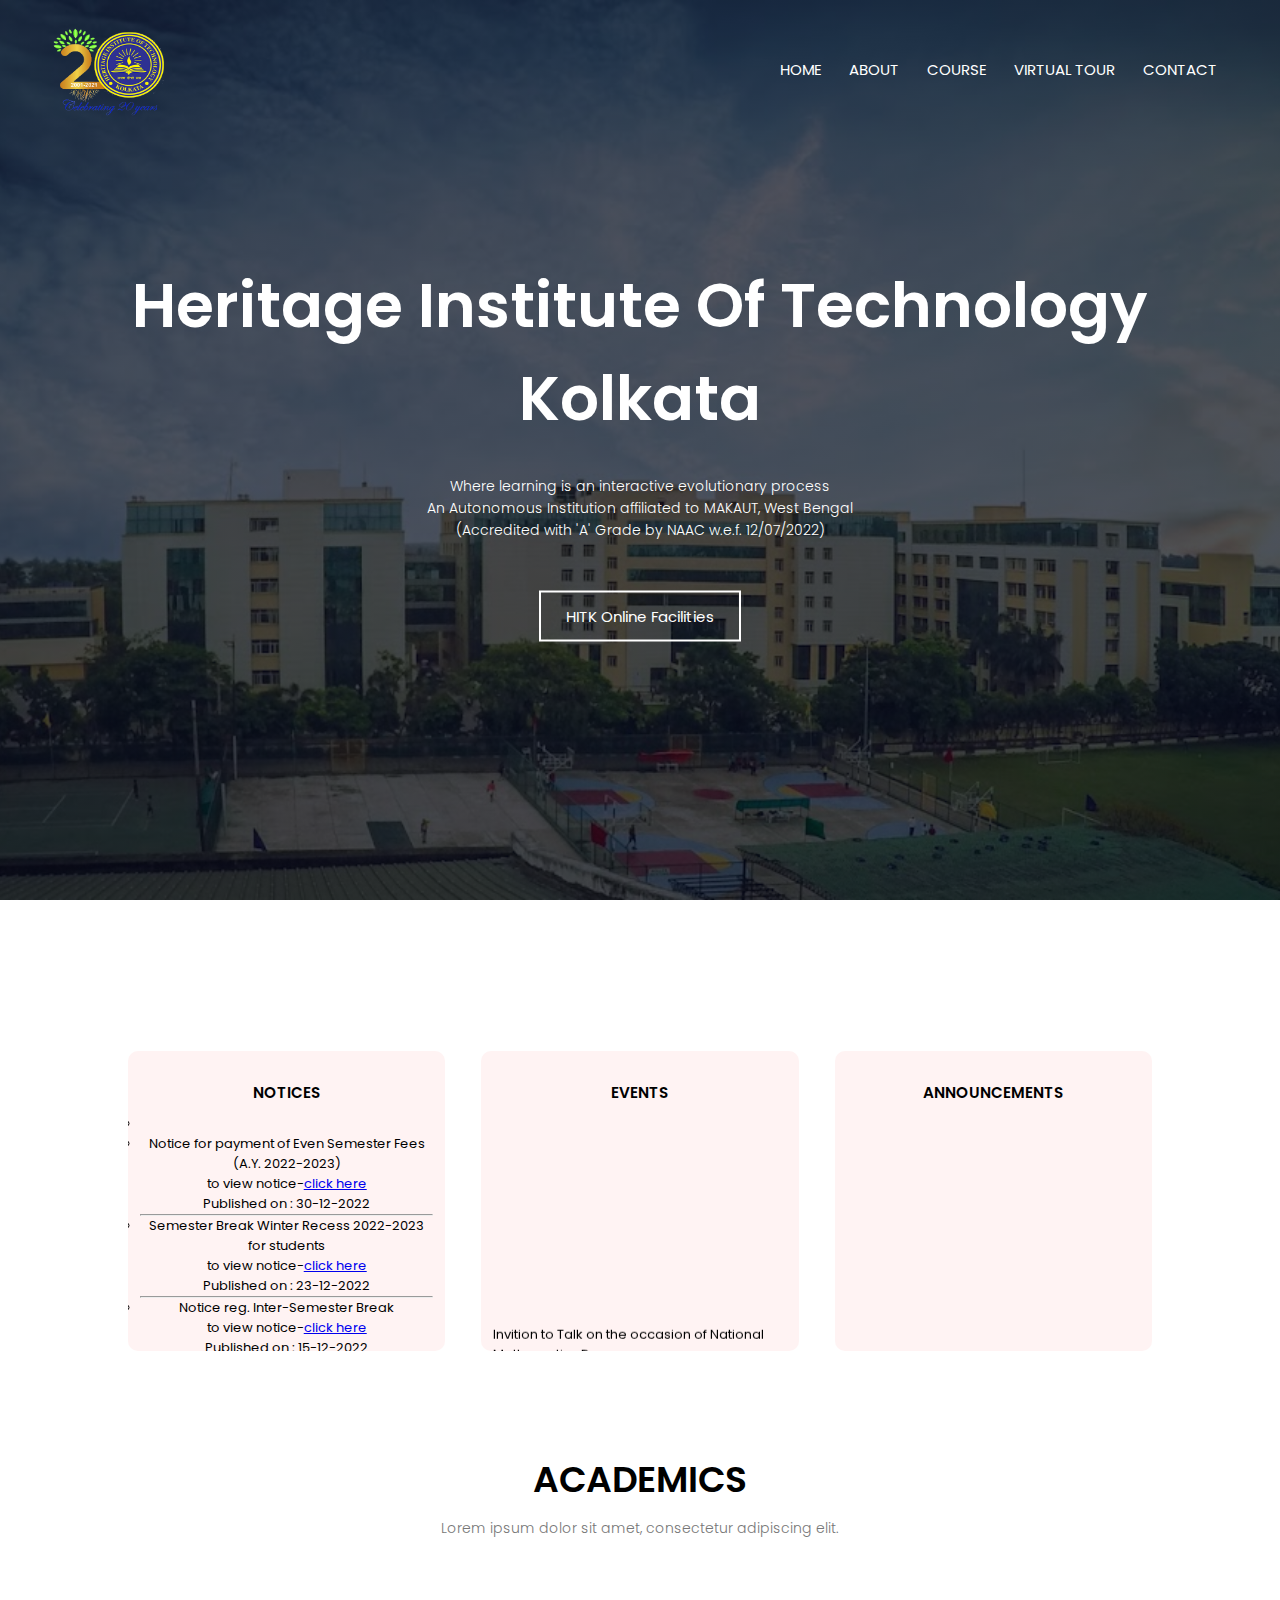
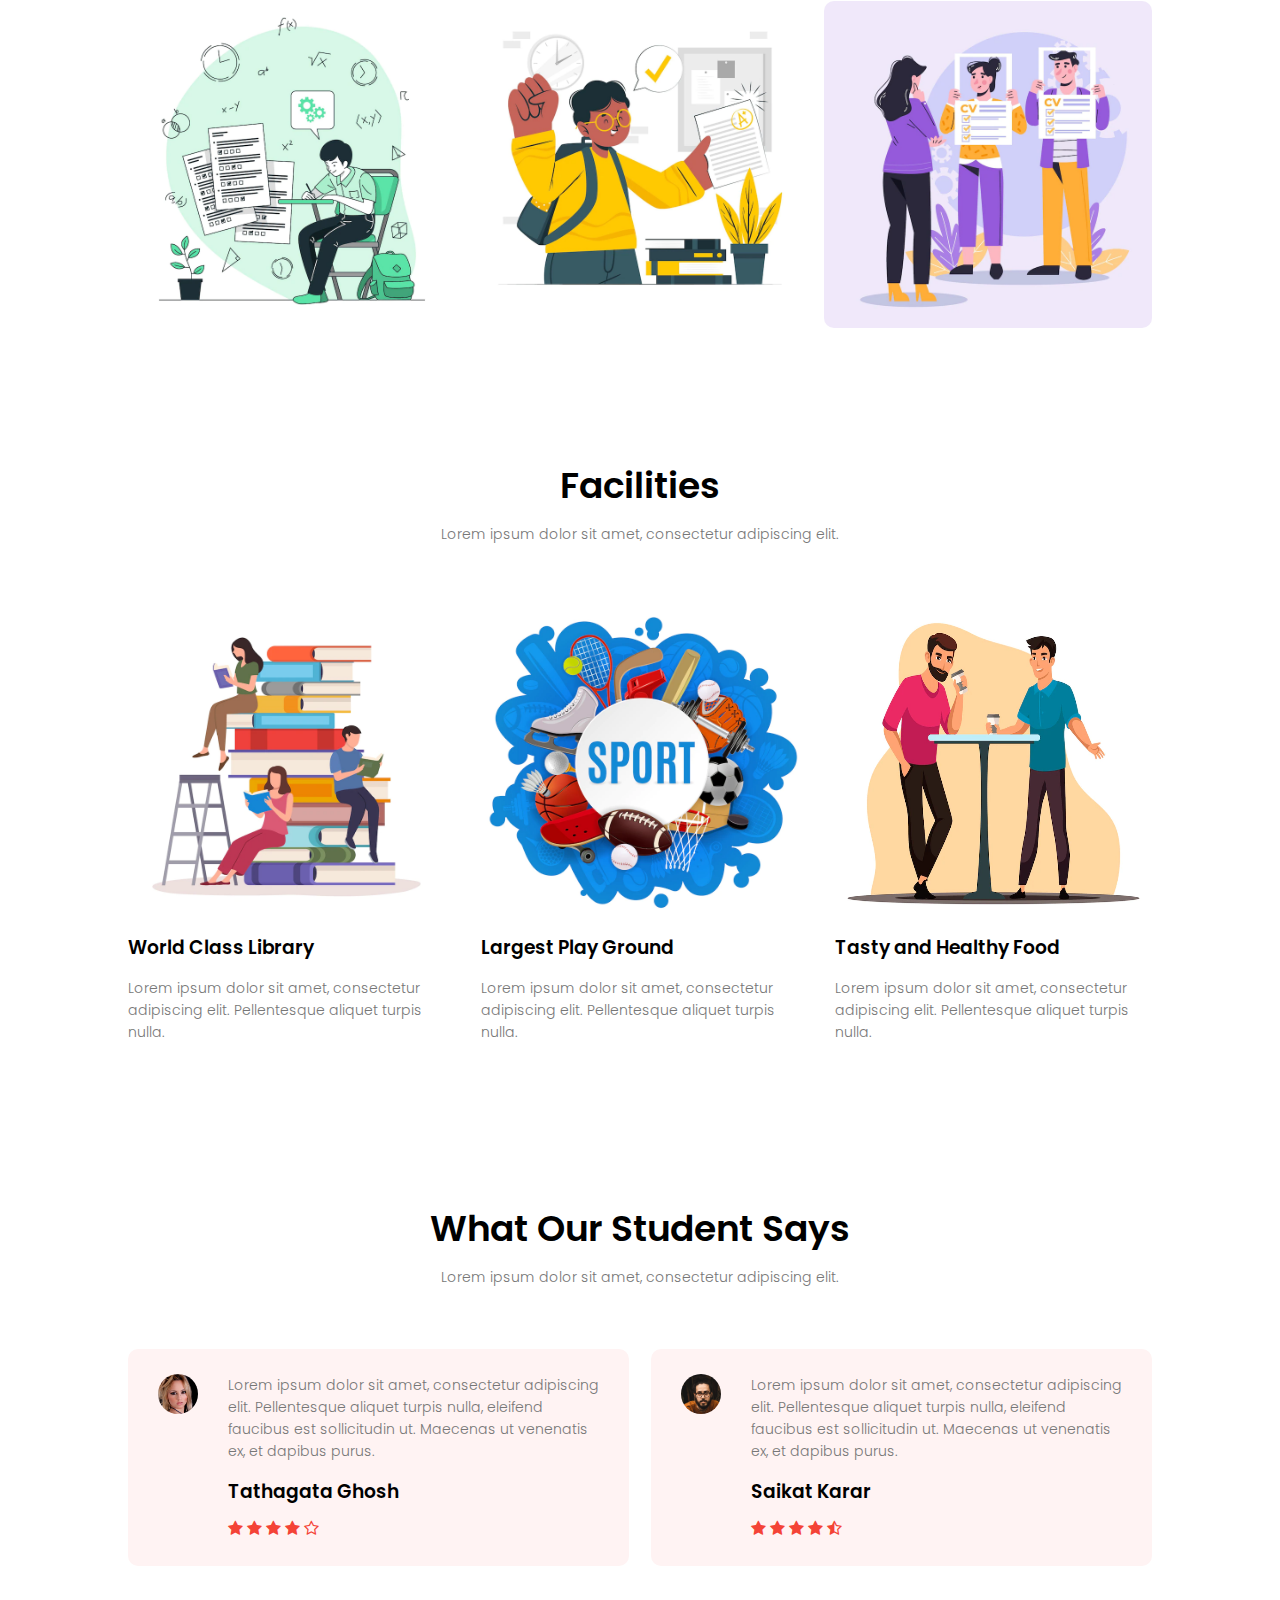
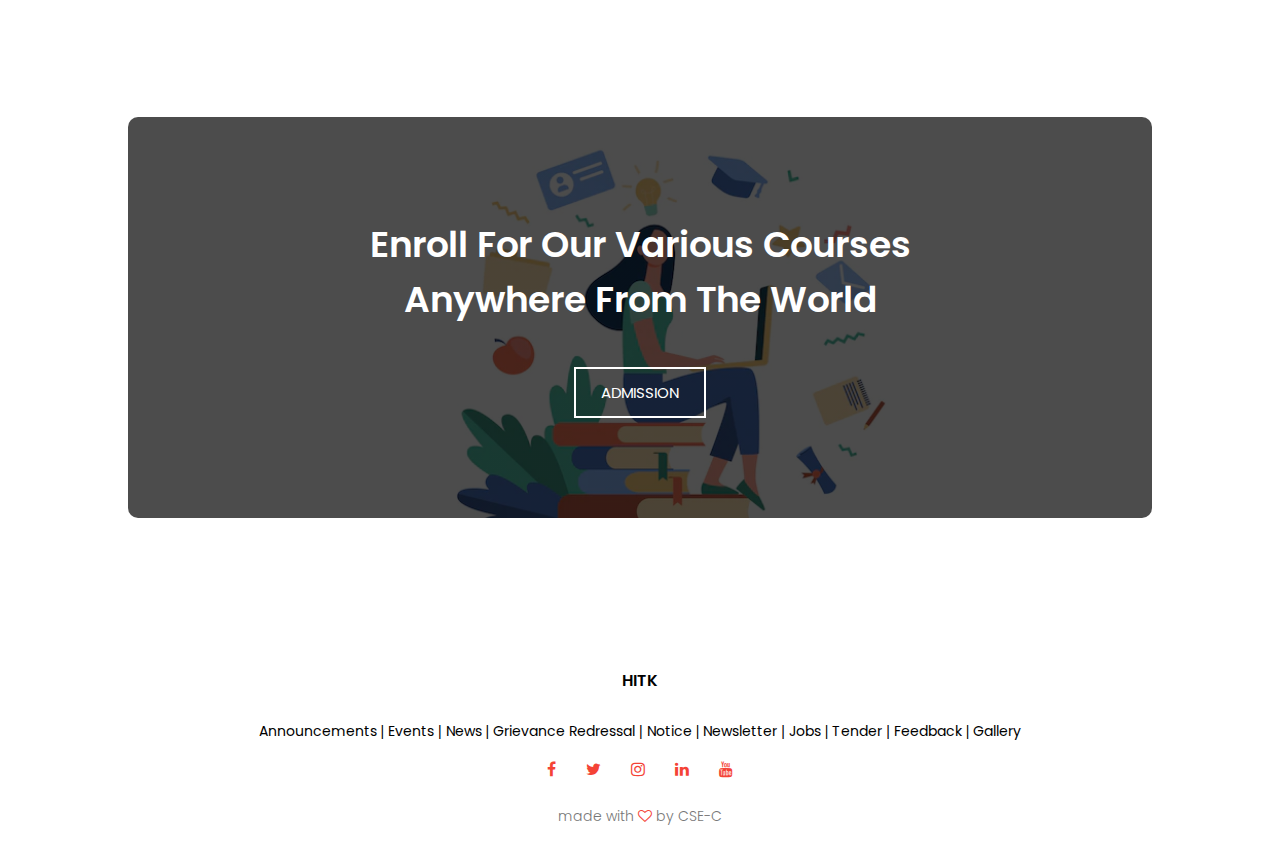
<file: index.html>
<html>

<head>
    <meta name="viewport" content="width=device-width, initial-scale=1.0">
    <title>hitk</title>
    <link rel="stylesheet" href="style.css">
    <link href="https://fonts.googleapis.com/css?family=Poppins:100,200,300,400,600,700&display=swap" rel="stylesheet">
    <link rel="stylesheet" href="https://stackpath.bootstrapcdn.com/font-awesome/4.7.0/css/font-awesome.min.css">
</head>

<body>
    <section class="header">
        <nav>
            <a href="index.html"><img src="images/HIT_20.png"></a>
            <div class="nav-links" id="navLinks">
                <i class="fa fa-close" onclick="hideMenu()"></i>
                <ul>
                    <li><a href="index.html">HOME</a></li>
                    <li><a href="about.html">ABOUT</a></li>
                    <li><a href="course.html">COURSE</a></li>
                    <li><a href="virtual.html">VIRTUAL TOUR</a></li>
                    <li><a href="contact.html">CONTACT</a></li>
                </ul>
            </div>
            <i class="fa fa-bars" onclick="showMenu()"></i>
        </nav>
        <div class="text-box">
            <h1>Heritage Institute Of Technology Kolkata</h1>
            <p>Where learning is an interactive evolutionary process
                <br>An Autonomous Institution affiliated to MAKAUT, West Bengal<br>(Accredited with 'A' Grade by NAAC
                w.e.f. 12/07/2022)
            </p>
            <a href="portal.html" class="hero-btn">HITK Online Facilities</a>
        </div>
    </section>

    <!---------- course ----------->

    <section class="course">
        <div class="row">
            <div class="course-col" style="height: 300;width: 280;overflow: scroll;font-size: small;">
                <h3>NOTICES</h3>

                <ul type="circle">
                    <li><a href="" target="_blank"></a></li>
                    <li>Notice for payment of Even Semester Fees (A.Y. 2022-2023)
                        <br>to view notice-<a href="https://www.heritageit.edu/NoticePDF/792710245Not30122022.pdf"
                            target="_blank">click here</a><br>Published on :
                        30-12-2022
                    </li>
                    <hr>
                    <li>Semester Break Winter Recess 2022-2023 for students<br>to view notice-<a
                            href="https://www.heritageit.edu/NoticePDF/262778743Not231222.pdf" target="_blank">click
                            here</a><br>Published on :
                        23-12-2022</li>
                    <hr>
                    <li>Notice reg. Inter-Semester Break<br>to view notice-<a
                            href="https://www.heritageit.edu/NoticePDF/2036503899Not15122022.pdf" target="_blank">click
                            here</a><br>Published on :
                        15-12-2022</li>
                    <hr>
                    <li>Notice regarding Graduation Ceremony 2022<br>to view notice<a
                            href="https://www.heritageit.edu/NoticePDF/1720734485GraduationCeremony2022.pdf"
                            target="_blank">click here</a><br>Published on :
                        07-12-2022</li>
                    <hr>
                    <li>Notice regarding B.Tech & MCA 1st sem class test time table<br>to view notice<a
                            href="https://www.heritageit.edu/NoticePDF/1499580521ClassTest_1stSemBTechAndMCA22.pdf"
                            target="_blank">click here</a><br>Published on :
                        02-12-2022</li>
                    <hr>
                </ul>
            </div>
            <div class="course-col" style="height: 300;width: 300;overflow:scroll;font-size: small;">
                <h3>EVENTS</h3>
                <marquee behavior="scroll" direction="up" scrollamount="2">
                    <ul type="disc">
                        <li><a href="" target="_blank"></a></li>
                        <li>Invition to Talk on the occasion of National Mathematics Day<p style="font-weight: bold;">
                                Event date: 22-12-2022 to 22-12-2022</p><br>published on 21-12-2022 <a href=""
                                target="_blank">view event</a></li>
                        <hr>
                        <li>Invition to attend National Polution Control day <p style="font-weight: bold;">Event date:
                                02-12-2022 to 02-12-2022</p><br>published on 01-12-2022<a href="" target="_blank">view
                                event</a></li>
                        <hr>

                    </ul>
                </marquee>
            </div>
            <div class="course-col" style="height: 300;width: 300;font-size: small;overflow:scroll;">
                <h3>ANNOUNCEMENTS</h3>
                <marquee behavior="scroll" direction="up" scrollamount="2">
                    <ul type="circle">
                        <li></li>
                        <li>PhD in Nano Engineering from University of California, San Diego on 15th December 2020<p
                                style="font-weight: bold;">published on 17-12-2020</p>
                        </li>
                        <hr>
                        <li>Abhik Mitra, an anumnus of HITK, B.Tech-IT,Batch-2011 for joining Facebook as a software
                            Engineer recently from october 2020<p style="font-weight: bold;">publishedon 15-12-2020</p>
                        </li>
                        <hr>
                        <li>Chandra Mouli Pandey, a student of HITK, B.Tech-EE Batch-2017 joined as Associate Manager
                            ,Reserve Bank Information Technology Pvt Ltd<p style="font-weight: bold;">published on
                                15-12-2020</p>
                        </li>
                        <hr>
                    </ul>
                </marquee>
            </div>
        </div>
    </section>

    <!---------- campus ---------->

    <section class="campus">
        <h1>ACADEMICS</h1>
        <p>Lorem ipsum dolor sit amet, consectetur adipiscing elit.</p>
        <div class="row">
            <div class="campus-col">
                <img src="images/exam.jpg">
                <div class="layer">
                    <h3>EXAMINATION</h3>
                </div>
            </div>
            <div class="campus-col">
                <img src="images/result.jpg">
                <div class="layer">
                    <h3>RESULT</h3>
                </div>
            </div>
            <div class="campus-col">
                <img src="images/place2.jpg">
                <div class="layer">
                    <h3>TRAINING <br>&<br> PLACEMENT</h3>
                </div>
            </div>

        </div>
    </section>

    <!---------- Facilities ---------->

    <section class="facility">
        <h1>Facilities</h1>
        <p>Lorem ipsum dolor sit amet, consectetur adipiscing elit.</p>
        <div class="row">
            <div class="facility-col">
                <img src="images/lib.jpg">
                <h3>World Class Library</h3>
                <p>Lorem ipsum dolor sit amet, consectetur adipiscing elit. Pellentesque aliquet turpis nulla.</p>
            </div>
            <div class="facility-col">
                <img src="images/sports.jpg">
                <h3>Largest Play Ground</h3>
                <p>Lorem ipsum dolor sit amet, consectetur adipiscing elit. Pellentesque aliquet turpis nulla.</p>
            </div>
            <div class="facility-col">
                <img src="images/canteen.jpg">
                <h3>Tasty and Healthy Food</h3>
                <p>Lorem ipsum dolor sit amet, consectetur adipiscing elit. Pellentesque aliquet turpis nulla.</p>
            </div>
        </div>
    </section>


    <!---------- testimonials ---------->

    <section class="testimonials">
        <h1>What Our Student Says</h1>
        <p>Lorem ipsum dolor sit amet, consectetur adipiscing elit.</p>
        <div class="row">
            <div class="testimonial-col">
                <img src="images/user1.jpg">
                <div>
                    <p>Lorem ipsum dolor sit amet, consectetur adipiscing elit. Pellentesque aliquet turpis nulla,
                        eleifend faucibus est sollicitudin ut. Maecenas ut venenatis ex, et dapibus purus.</p>
                    <h3>Tathagata Ghosh</h3>
                    <i class="fa fa-star"></i>
                    <i class="fa fa-star"></i>
                    <i class="fa fa-star"></i>
                    <i class="fa fa-star"></i>
                    <i class="fa fa-star-o"></i>
                </div>
            </div>
            <div class="testimonial-col">
                <img src="images/user2.jpg">
                <div>
                    <p>Lorem ipsum dolor sit amet, consectetur adipiscing elit. Pellentesque aliquet turpis nulla,
                        eleifend faucibus est sollicitudin ut. Maecenas ut venenatis ex, et dapibus purus.</p>
                    <h3>Saikat Karar</h3>
                    <i class="fa fa-star"></i>
                    <i class="fa fa-star"></i>
                    <i class="fa fa-star"></i>
                    <i class="fa fa-star"></i>
                    <i class="fa fa-star-half-o"></i>
                </div>
            </div>

        </div>
    </section>

    <!------ Call To Action ------>

    <section class="cta">

        <h1>Enroll For Our Various Courses<br>Anywhere From The World</h1>
        <a href="registration.html" class="hero-btn">ADMISSION</a>

    </section>

    <!-------- footer ---------->

    <section class="footer">
        <h4>HITK</h4>
        <tr style="height:30px;">
            <td style="color:black;text-align:left;width:300px;vertical-align:middle;">
                <a href="Announcement.aspx" style="font-family:Arial;font-size:14px;text-decoration:none;color:black;">
                    <font>Announcements</font>
                </a>
                <font style="font-family:Arial;font-size:14px;">|</font>
                <a href="Events1.aspx" style="font-family:Arial;font-size:14px;text-decoration:none;color:black;">
                    <font>Events</font>
                </a>
                <font style="font-family:Arial;font-size:14px;">|</font>
                <a href="News.aspx" style="font-family:Arial;font-size:14px;text-decoration:none;color:black;">
                    <font>News</font>
                </a>
                <font style="font-family:Arial;font-size:14px;">|</font>
                <a href="GrievanceCell.aspx" style="font-family:Arial;font-size:14px;text-decoration:none;color:black;">
                    <font>Grievance Redressal</font>
                </a>
                <font style="font-family:Arial;font-size:14px;">|</font>
                <a href="Notice.aspx" style="font-family:Arial;font-size:14px;text-decoration:none;color:black;">
                    <font>Notice</font>
                </a>
                <font style="font-family:Arial;font-size:14px;">|</font>
                <a href="Newsletter.aspx" style="font-family:Arial;font-size:14px;text-decoration:none;color:black;">
                    <font>Newsletter</font>
                </a>
                <font style="font-family:Arial;font-size:14px;">|</font>
                <a href="Jobs.aspx" style="font-family:Arial;font-size:14px;text-decoration:none;color:black;">
                    <font>Jobs</font>
                </a>
                <font style="font-family:Arial;font-size:14px;">|</font>
                <a href="Tender.aspx" style="font-family:Arial;font-size:14px;text-decoration:none;color:black;">
                    <font>Tender</font>
                </a>
                <font style="font-family:Arial;font-size:14px;">|</font>
                <a href="Feedback.aspx" style="font-family:Arial;font-size:14px;text-decoration:none;color:black;">
                    <font>Feedback</font>
                </a>
                <font style="font-family:Arial;font-size:14px;">|</font>
                <a href="ImageGallery.aspx" style="font-family:Arial;font-size:14px;text-decoration:none;color:black;">
                    <font>Gallery</font>
                </a>

            </td>
        </tr>

        <div class="icons">
            <a href="https://www.facebook.com/Heritageit/"><i class="fa fa-facebook"></i></a>
            <a href=""><i class="fa fa-twitter"></i></a>
            <a href=""><i class="fa fa-instagram"></i></a>
            <a href="https://in.linkedin.com/school/heritage-institute-of-technology/"><i
                    class="fa fa-linkedin"></i></a>
            <a href="https://www.youtube.com/@TheHeritageGroupofInstitutions"><i class="fa fa-youtube"></i></a>

        </div>
        <a href="" class="footer-link">
            <p>made with <i class="fa fa-heart-o"></i> by CSE-C</p>
        </a>
    </section>


    <!----JavaScript for toggle menu---->
    <script>
        var navLinks = document.getElementById("navLinks");

        function showMenu() {
            navLinks.style.right = "0";
        }

        function hideMenu() {
            navLinks.style.right = "-200px";
        }
    </script>

</body>

</html>
</file>
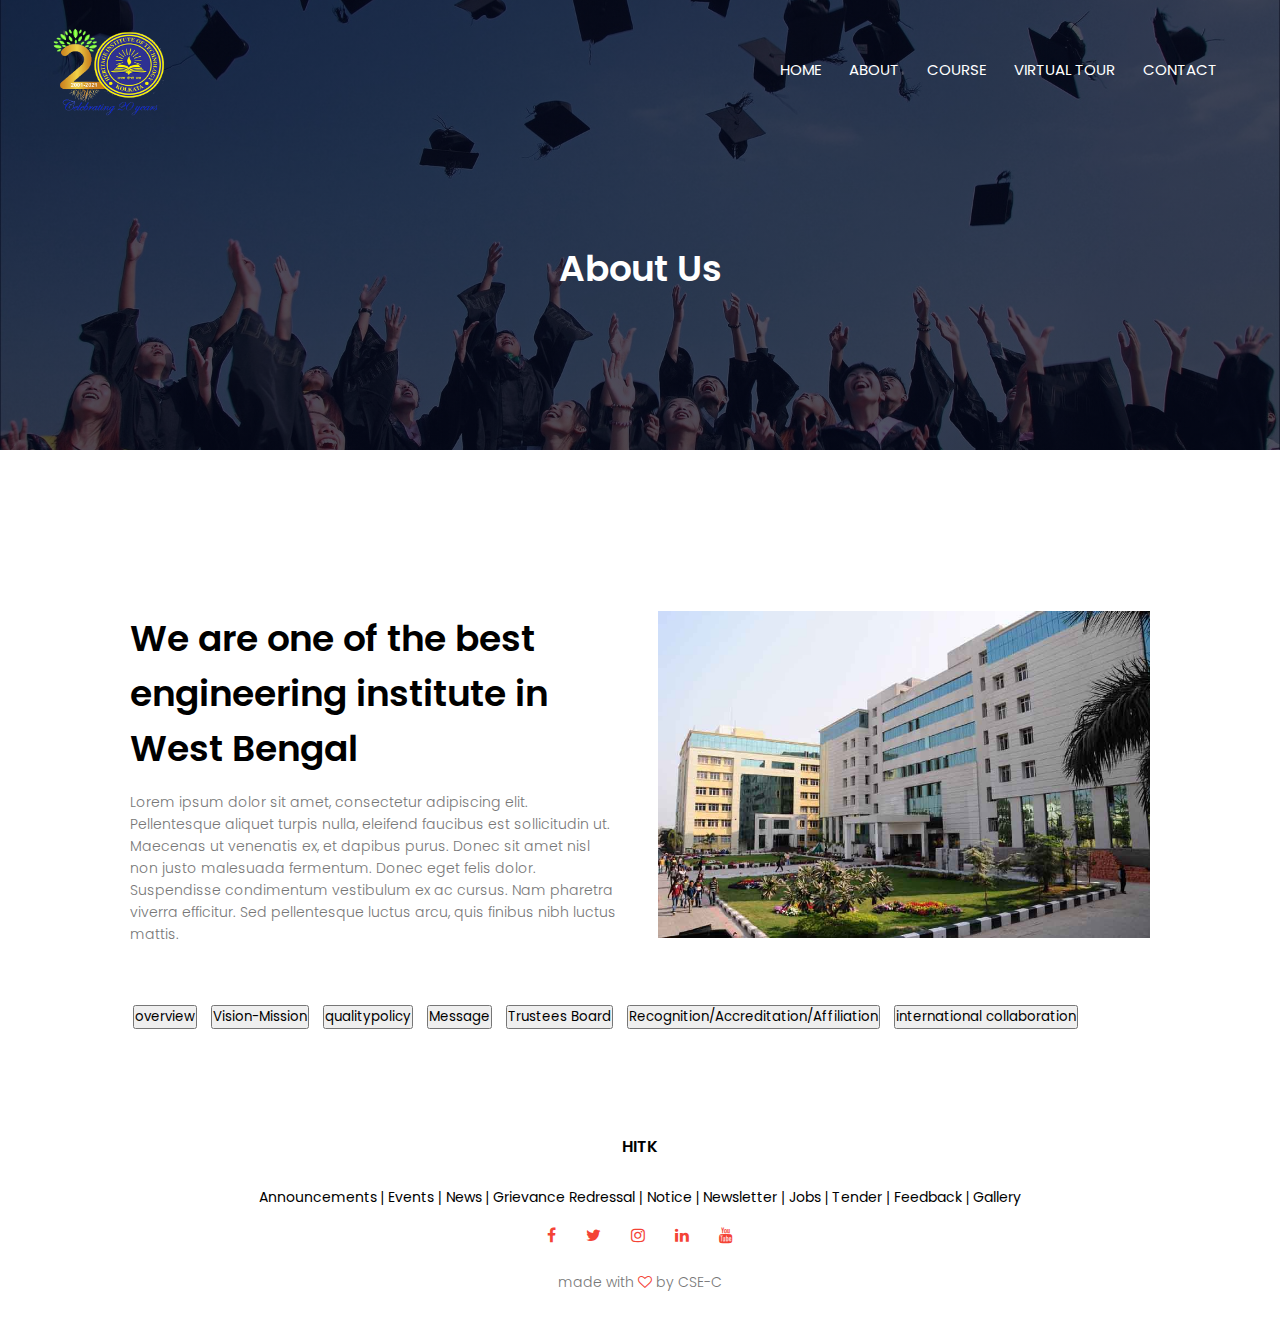
<file: about.html>
<html>

<head>
    <meta name="viewport" content="width=device-width, initial-scale=1.0">
    <title>hitk/about</title>
    <link rel="stylesheet" href="style.css">
    <link href="https://fonts.googleapis.com/css?family=Poppins:100,200,300,400,600,700&display=swap" rel="stylesheet">
    <link rel="stylesheet" href="https://stackpath.bootstrapcdn.com/font-awesome/4.7.0/css/font-awesome.min.css">
    <link href="https://cdn.jsdelivr.net/npm/bootstrap@5.3.0-alpha1/dist/css/bootstrap.min.css" rel="stylesheet"
        integrity="sha384-GLhlTQ8iRABdZLl6O3oVMWSktQOp6b7In1Zl3/Jr59b6EGGoI1aFkw7cmDA6j6gD" crossorigin="anonymous">

</head>

<body>
    <section class="sub-header">
        <nav>
            <a href="index.html"><img src="images/HIT_20.png"></a>
            <div class="nav-links" id="navLinks">
                <i class="fa fa-close" onclick="hideMenu()"></i>
                <ul>
                    <li><a href="index.html">HOME</a></li>
                    <li><a href="about.html">ABOUT</a></li>
                    <li><a href="course.html">COURSE</a></li>
                    <li><a href="virtual.html">VIRTUAL TOUR</a></li>
                    <li><a href="contact.html">CONTACT</a></li>
                </ul>
            </div>
            <i class="fa fa-bars" onclick="showMenu()"></i>
        </nav>
        <h1>About Us</h1>
    </section>


    <!------- about us content -------->

    <section class="about-us">
        <div class="row">
            <div class="about-col">
                <h1>We are one of the best engineering institute in West Bengal</h1>
                <p>Lorem ipsum dolor sit amet, consectetur adipiscing elit. Pellentesque aliquet turpis nulla, eleifend
                    faucibus est sollicitudin ut. Maecenas ut venenatis ex, et dapibus purus. Donec sit amet nisl non
                    justo malesuada fermentum. Donec eget felis dolor. Suspendisse condimentum vestibulum ex ac cursus.
                    Nam pharetra viverra efficitur. Sed pellentesque luctus arcu, quis finibus nibh luctus mattis.</p>
            </div>
            <div class="about-col">
                <img src="images/Campus2.jpg">
            </div>
        </div>
        <div class="buttom">
            <a href="overview.html"><button style="margin: 5px;" type="button" class="btn btn-outline-primary" >overview</button></a>
            <a href="visionAndMission.html"><button style="margin: 5px;" type="button" class="btn btn-outline-secondary">Vision-Mission</button></a>
            <a href="qulalitypolicy.html"><button style="margin: 5px;" type="button" class="btn btn-outline-success">qualitypolicy</button></a>
            <a href="message.html"> <button style="margin: 5px;" type="button" class="btn btn-outline-danger">Message</button></a>
            <a href="boardOfTrustee.html"><button style="margin: 5px;" type="button" class="btn btn-outline-warning">Trustees Board</button></a>
             <a href="recognition.html"><button style="margin: 5px;" type="button" class="btn btn-outline-info">Recognition/Accreditation/Affiliation</button></a>
             <a href="internationalColaboration.html"><button style="margin: 5px;" type="button" class="btn btn-outline-dark">international collaboration</button></a>
        </div>
    </section>

    <!-------- footer ---------->

    <section class="footer">
        <h4>HITK</h4>
        <tr style="height:30px;">
            <td style="color:black;text-align:left;width:300px;vertical-align:middle;">
                <a href="Announcement.aspx" style="font-family:Arial;font-size:14px;text-decoration:none;color:black;">
                    <font>Announcements</font>
                </a>
                <font style="font-family:Arial;font-size:14px;">|</font>
                <a href="Events1.aspx" style="font-family:Arial;font-size:14px;text-decoration:none;color:black;">
                    <font>Events</font>
                </a>
                <font style="font-family:Arial;font-size:14px;">|</font>
                <a href="News.aspx" style="font-family:Arial;font-size:14px;text-decoration:none;color:black;">
                    <font>News</font>
                </a>
                <font style="font-family:Arial;font-size:14px;">|</font>
                <a href="GrievanceCell.aspx" style="font-family:Arial;font-size:14px;text-decoration:none;color:black;">
                    <font>Grievance Redressal</font>
                </a>
                <font style="font-family:Arial;font-size:14px;">|</font>
                <a href="Notice.aspx" style="font-family:Arial;font-size:14px;text-decoration:none;color:black;">
                    <font>Notice</font>
                </a>
                <font style="font-family:Arial;font-size:14px;">|</font>
                <a href="Newsletter.aspx" style="font-family:Arial;font-size:14px;text-decoration:none;color:black;">
                    <font>Newsletter</font>
                </a>
                <font style="font-family:Arial;font-size:14px;">|</font>
                <a href="Jobs.aspx" style="font-family:Arial;font-size:14px;text-decoration:none;color:black;">
                    <font>Jobs</font>
                </a>
                <font style="font-family:Arial;font-size:14px;">|</font>
                <a href="Tender.aspx" style="font-family:Arial;font-size:14px;text-decoration:none;color:black;">
                    <font>Tender</font>
                </a>
                <font style="font-family:Arial;font-size:14px;">|</font>
                <a href="Feedback.aspx" style="font-family:Arial;font-size:14px;text-decoration:none;color:black;">
                    <font>Feedback</font>
                </a>
                <font style="font-family:Arial;font-size:14px;">|</font>
                <a href="ImageGallery.aspx" style="font-family:Arial;font-size:14px;text-decoration:none;color:black;">
                    <font>Gallery</font>
                </a>

            </td>
        </tr>

        <div class="icons">
            <a href="https://www.facebook.com/Heritageit/"><i class="fa fa-facebook"></i></a>
            <a href=""><i class="fa fa-twitter"></i></a>
            <a href=""><i class="fa fa-instagram"></i></a>
            <a href="https://in.linkedin.com/school/heritage-institute-of-technology/"><i
                    class="fa fa-linkedin"></i></a>
            <a href="https://www.youtube.com/@TheHeritageGroupofInstitutions"><i class="fa fa-youtube"></i></a>

        </div>
        <p>made with <i class="fa fa-heart-o"></i> by CSE-C</p>
    </section>


    <!----JavaScript for toggle menu---->
    <script>
        var navLinks = document.getElementById("navLinks");

        function showMenu() {
            navLinks.style.right = "0";
        }

        function hideMenu() {
            navLinks.style.right = "-200px";
        }

    </script>
    <script src="https://cdn.jsdelivr.net/npm/bootstrap@5.3.0-alpha1/dist/js/bootstrap.bundle.min.js"
        integrity="sha384-w76AqPfDkMBDXo30jS1Sgez6pr3x5MlQ1ZAGC+nuZB+EYdgRZgiwxhTBTkF7CXvN"
        crossorigin="anonymous"></script>

</body>

</html>
</file>
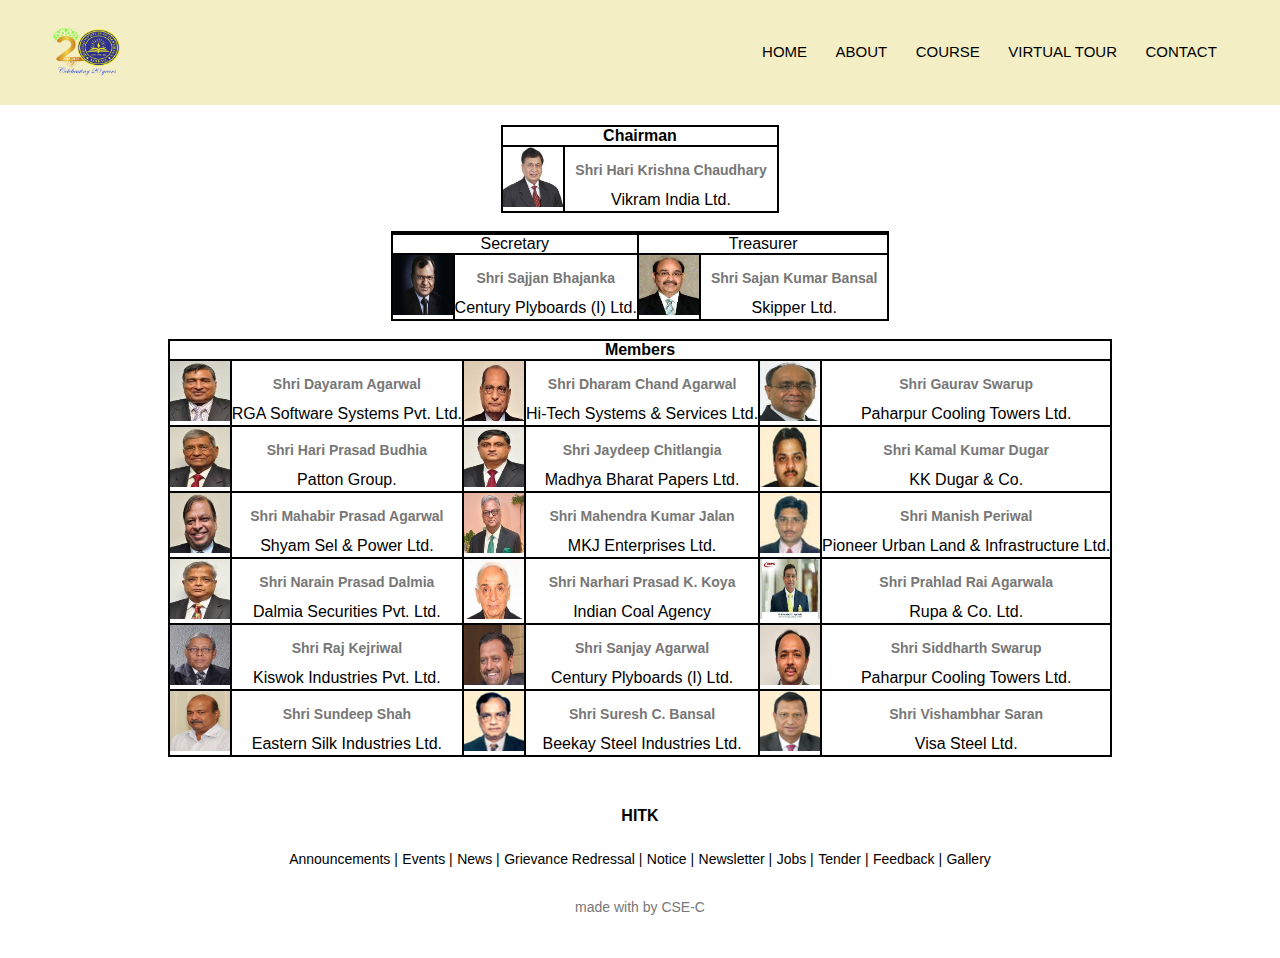
<file: boardOfTrustee.html>
<!DOCTYPE html>
<html lang="en">
<head>
    <meta charset="UTF-8">
    <meta http-equiv="X-UA-Compatible" content="IE=edge">
    <meta name="viewport" content="width=device-width, initial-scale=1.0">
    <title>about/board of trustees</title>
    <link rel="stylesheet" href="style.css">
    <link rel="stylesheet" href="msg.css">
</head>
    
    <style>
       
        table,td,th{
            text-align: center;
            border: 2px solid black;
            border-collapse: collapse;
        }
        .center{
            margin-left: auto;
            margin-right: auto;
        }
    </style>

</head>

<body>
    <section class="header"style="background-image: none;">
        
        <nav>
            <a href="index.html"><img src="images/HIT_20.png"></a>
        <div class="nav-links" id="navLinks" >
            <i class="fa fa-close" onclick="hideMenu()"></i>
            <ul>
                <li><a href="index.html">HOME</a></li>
                <li><a href="about.html">ABOUT</a></li>
                <li><a href="course.html">COURSE</a></li>
                <li><a href="virtual.html">VIRTUAL TOUR</a></li>
                <li><a href="contact.html">CONTACT</a></li>
            </ul>
        </div>
        <i class="fa fa-bars" onclick="showMenu()"></i>
    </nav>
</section>
<section style="padding-top: 20px;">
    <table class="center">
        
        <th colspan="2">Chairman</th>
        <tr>
            <td><img src="images/h.k.chowdary.jpg" height="60" width="60"></td>
            <td><p style="font-weight: bold;">Shri Hari Krishna Chaudhary</p>
                Vikram India Ltd.</td>
        </tr>
    </table>
    <br>
    <table  class="center">
        <th colspan="4"></th>
        <tr>
        <td colspan="2" style="text-align:center;">Secretary</td>
        <td colspan="2" style="text-align:center;">Treasurer</td>
        </tr>
        <tr>
            <td><img src="images/sajjan.jpg" height="60" width="60"></td>
            <td>
                <p style="font-weight: bold;">Shri Sajjan Bhajanka
                </p>
            Century Plyboards (I) Ltd.
            </td>
            <td><img src="images/sanjoy.bansal.jpg" height="60" width="60"></td>
            <td>
                <p style="font-weight: bold;">Shri Sajan Kumar Bansal
                
                </p>
                Skipper Ltd.
            </td>
        </tr>
    </table>
    <br>
    <table  class="center">
        <th colspan="6">Members</th>
        <tr>
            <td ><img src="images/dayaram.agarwal.jpg" height="60" width="60"></td>
            <td>
                <p style="font-weight: bold;">Shri Dayaram Agarwal
                
                </p>RGA Software Systems Pvt. Ltd.
                
            </td>
            <td><img src="images/d.c.agarwaal.jpg" height="60" width="60"></td>
            <td>
                <p style="font-weight: bold;">Shri Dharam Chand Agarwal
                
                </p>Hi-Tech Systems & Services Ltd.
            
            </td>
            <td><img src="images/g.swarup.jpg" height="60" width="60"></td>
            <td>
                <p style="font-weight: bold;">Shri Gaurav Swarup
                
                </p>Paharpur Cooling Towers Ltd.
            
            </td>
        </tr>
        <tr>
            <td><img src="images/h.p.budhia.jpg" height="60" width="60"></td>
            <td>
                <p style="font-weight: bold;">Shri Hari Prasad Budhia
                
                </p>Patton Group.
        
            </td>
            <td><img src="images/j.chitlangia.jpg" height="60" width="60"></td>
            <td>
                <p style="font-weight: bold;">Shri Jaydeep Chitlangia
                
                </p>Madhya Bharat Papers Ltd.
        
            </td>
            <td><img src="images/k.k.dugar.jpg" height="60" width="60"></td>
            <td>
                <p style="font-weight: bold;">Shri Kamal Kumar Dugar
                
                </p>KK Dugar & Co.
        
            </td>
        </tr>
        <tr>
            <td><img src="images/m.p.agarwal.jpg" height="60" width="60"></td>
            <td>
                <p style="font-weight: bold;">Shri Mahabir Prasad Agarwal
                
                </p>Shyam Sel & Power Ltd.
        
            </td>
            <td><img src="images/m.k.jalan.jpg" height="60" width="60"></td>
            <td>
                <p style="font-weight: bold;">Shri Mahendra Kumar Jalan
                </p>
                MKJ Enterprises Ltd.
        
            </td>
            <td><img src="images/m.periwal.jpg" height="60" width="60"></td>
            <td>
                <p style="font-weight: bold;">Shri Manish Periwal
               
                </p>Pioneer Urban Land & Infrastructure Ltd.
        
            </td>
        </tr>
        <tr>
            <td><img src="images/n.p.dalmia.jpg" height="60" width="60"></td>
            <td>
                <p style="font-weight: bold;">Shri Narain Prasad Dalmia
               
                </p>Dalmia Securities Pvt. Ltd.
        
            </td>
            <td><img src="images/n.p.k.koya.jpg" height="60" width="60"></td>
            <td>
                <p style="font-weight: bold;">Shri Narhari Prasad K. Koya
                
                </p>Indian Coal Agency
        
            </td>
            <td><img src="images/p.r.argarwala.jpg" height="60" width="60"></td>
            <td>
                <p style="font-weight: bold;">Shri Prahlad Rai Agarwala
                
                </p>Rupa & Co. Ltd.
        
            </td>
        </tr>
        <tr>
            <td><img src="images/r.kejriwal.jpg" height="60" width="60"></td>
            <td>
                <p style="font-weight: bold;">Shri Raj Kejriwal
               
                </p>Kiswok Industries Pvt. Ltd.
        
            </td>
            <td><img src="images/s.agarwal.jpg" height="60" width="60"></td>
            <td>
                <p style="font-weight: bold;">Shri Sanjay Agarwal
                
                </p>Century Plyboards (I) Ltd.
        
            </td>
            <td><img src="images/s.swarup.jpg" height="60" width="60"></td>
            <td>
                <p style="font-weight: bold;">Shri Siddharth Swarup
                
                </p>Paharpur Cooling Towers Ltd.
        
            </td>
        </tr>
        <tr>
            <td><img src="images/s.shah.jpg" height="60" width="60"></td>
            <td>
                <p style="font-weight: bold;">Shri Sundeep Shah
                
                </p>Eastern Silk Industries Ltd.
        
            </td>
            <td><img src="images/s.c.bansal.jpg" height="60" width="60"></td>
            <td>
                <p style="font-weight: bold;">Shri Suresh C. Bansal
                
                </p>Beekay Steel Industries Ltd.
        
            </td>
            <td><img src="images/v.saran.jpg" height="60" width="60"></td>
            <td>
                <p style="font-weight: bold;">Shri Vishambhar Saran
                
                </p>Visa Steel Ltd.
        
            </td>
        </tr>
    </table>
</section>

    <section class="footer">
        <h4>HITK</h4>
        <tr style="height:30px;">
            <td style="color:black;text-align:left;width:300px;vertical-align:middle;">
                <a href="Announcement.aspx" style="font-family:Arial;font-size:14px;text-decoration:none;color:black;">
                    <font>Announcements</font>
                </a>
                <font style="font-family:Arial;font-size:14px;">|</font>
                <a href="Events1.aspx" style="font-family:Arial;font-size:14px;text-decoration:none;color:black;">
                    <font>Events</font>
                </a>
                <font style="font-family:Arial;font-size:14px;">|</font>
                <a href="News.aspx" style="font-family:Arial;font-size:14px;text-decoration:none;color:black;">
                    <font>News</font>
                </a>
                <font style="font-family:Arial;font-size:14px;">|</font>
                <a href="GrievanceCell.aspx" style="font-family:Arial;font-size:14px;text-decoration:none;color:black;">
                    <font>Grievance Redressal</font>
                </a>
                <font style="font-family:Arial;font-size:14px;">|</font>
                <a href="Notice.aspx" style="font-family:Arial;font-size:14px;text-decoration:none;color:black;">
                    <font>Notice</font>
                </a>
                <font style="font-family:Arial;font-size:14px;">|</font>
                <a href="Newsletter.aspx" style="font-family:Arial;font-size:14px;text-decoration:none;color:black;">
                    <font>Newsletter</font>
                </a>
                <font style="font-family:Arial;font-size:14px;">|</font>
                <a href="Jobs.aspx" style="font-family:Arial;font-size:14px;text-decoration:none;color:black;">
                    <font>Jobs</font>
                </a>
                <font style="font-family:Arial;font-size:14px;">|</font>
                <a href="Tender.aspx" style="font-family:Arial;font-size:14px;text-decoration:none;color:black;">
                    <font>Tender</font>
                </a>
                <font style="font-family:Arial;font-size:14px;">|</font>
                <a href="Feedback.aspx" style="font-family:Arial;font-size:14px;text-decoration:none;color:black;">
                    <font>Feedback</font>
                </a>
                <font style="font-family:Arial;font-size:14px;">|</font>
                <a href="ImageGallery.aspx" style="font-family:Arial;font-size:14px;text-decoration:none;color:black;">
                    <font>Gallery</font>
                </a>
    
            </td>
        </tr>
    
        <div class="icons">
            <a href="https://www.facebook.com/Heritageit/"><i class="fa fa-facebook"></i></a>
            <a href=""><i class="fa fa-twitter"></i></a>
            <a href=""><i class="fa fa-instagram"></i></a>
            <a href="https://in.linkedin.com/school/heritage-institute-of-technology/"><i
                    class="fa fa-linkedin"></i></a>
            <a href="https://www.youtube.com/@TheHeritageGroupofInstitutions"><i class="fa fa-youtube"></i></a>
    
        </div>
        <a href="" class="footer-link">
            <p>made with <i class="fa fa-heart-o"></i> by CSE-C</p>
        </a>
    </section>
</body>

</html>
</file>
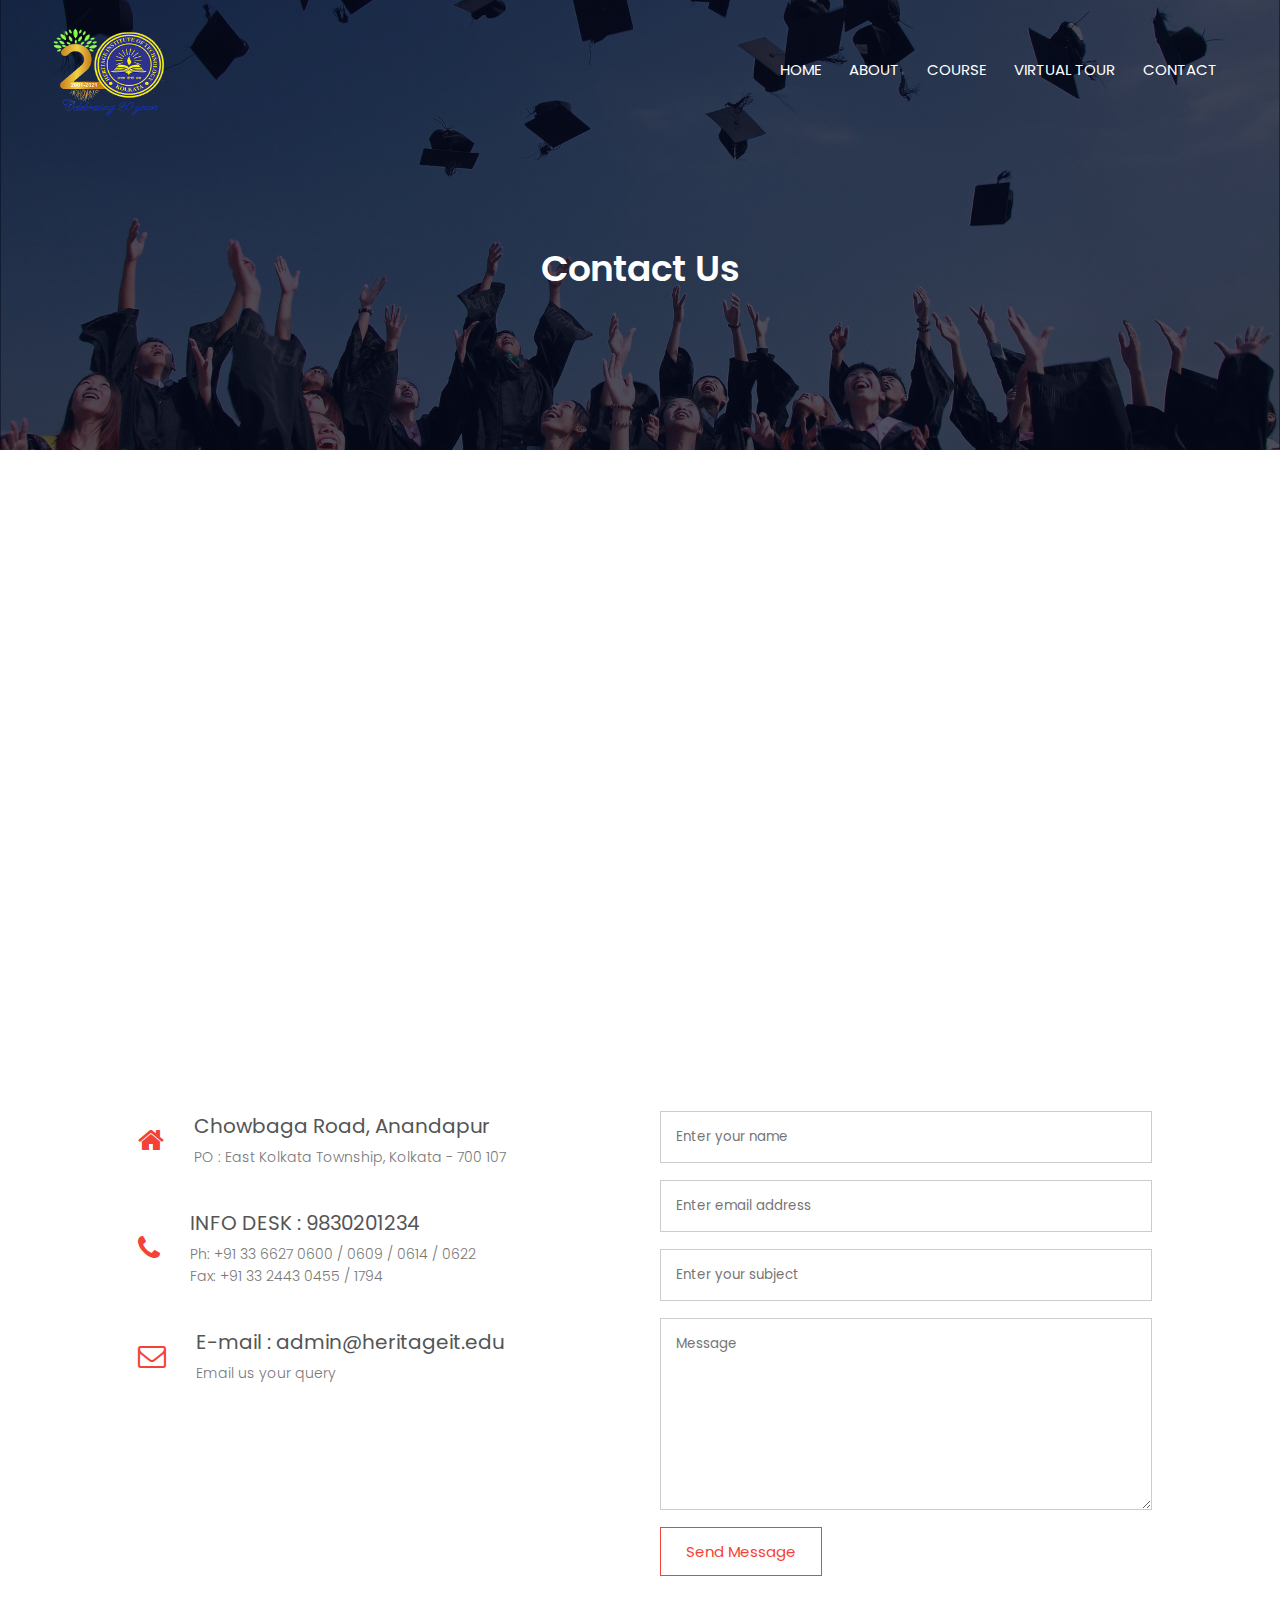
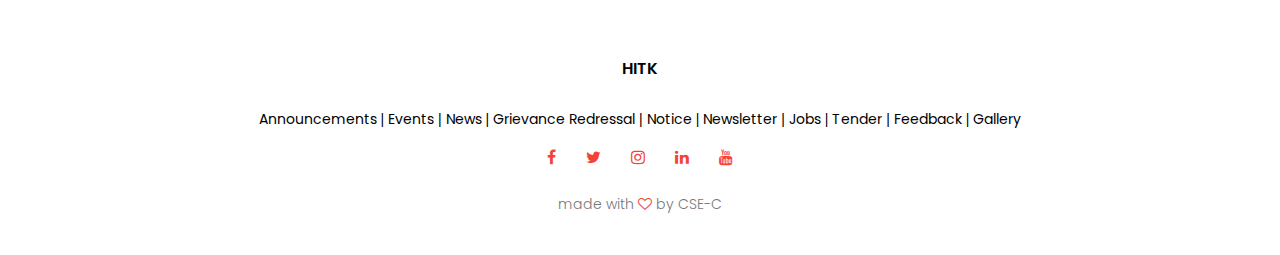
<file: contact.html>
<html>

<head>
    <meta name="viewport" content="width=device-width, initial-scale=1.0">
    <title>hitk/contact</title>
    <link rel="stylesheet" href="style.css">
    <link href="https://fonts.googleapis.com/css?family=Poppins:100,200,300,400,600,700&display=swap" rel="stylesheet">
    <link rel="stylesheet" href="https://stackpath.bootstrapcdn.com/font-awesome/4.7.0/css/font-awesome.min.css">
</head>

<body>
    <section class="sub-header">
        <nav>
            <a href="index.html"><img src="images/HIT_20.png"></a>
            <div class="nav-links" id="navLinks">
                <i class="fa fa-close" onclick="hideMenu()"></i>
                <ul>
                    <li><a href="index.html">HOME</a></li>
                    <li><a href="about.html">ABOUT</a></li>
                    <li><a href="course.html">COURSE</a></li>
                    <li><a href="virtual.html">VIRTUAL TOUR</a></li>
                    <li><a href="contact.html">CONTACT</a></li>
                </ul>
            </div>
            <i class="fa fa-bars" onclick="showMenu()"></i>
        </nav>
        <h1>Contact Us</h1>
    </section>


    <!------- Contact Us ------->


    <section class="location">
        <iframe
            src="https://www.google.com/maps/embed?pb=!1m18!1m12!1m3!1d3685.6529674774456!2d88.41660681495861!3d22.517199985211327!2m3!1f0!2f0!3f0!3m2!1i1024!2i768!4f13.1!3m3!1m2!1s0x3a0273f58b9feec5%3A0x30f8067b73c45d8!2sHeritage%20Institute%20of%20Technology%2C%20Kolkata!5e0!3m2!1sen!2sin!4v1672244705291!5m2!1sen!2sin"
            width="600" height="450" style="border:0;" allowfullscreen="" loading="lazy"
            referrerpolicy="no-referrer-when-downgrade"></iframe>
    </section>

    <section class="contact-us">
        <div class="row">
            <div class="contact-col">
                <div>
                    <i class="fa fa-home"></i>
                    <span>
                        <h5>Chowbaga Road, Anandapur</h5>
                        <p>PO : East Kolkata Township, Kolkata - 700 107</p>
                    </span>
                </div>
                <div>
                    <i class="fa fa-phone"></i>
                    <span>
                        <h5>INFO DESK : 9830201234</h5>
                        <p>Ph: +91 33 6627 0600 / 0609 / 0614 / 0622</p>
                        <p>Fax: +91 33 2443 0455 / 1794</p>
                    </span>
                </div>
                <div>
                    <i class="fa fa-envelope-o"></i>
                    <span>
                        <h5>E-mail : admin@heritageit.edu</h5>
                        <p>Email us your query</p>
                    </span>
                </div>
            </div>
            <div class="contact-col">
                <form method="post" action="contact-form-handler.php">
                    <input type="text" name="name" placeholder="Enter your name" required>
                    <input type="email" name="email" placeholder="Enter email address" required>
                    <input type="text" name="subject" placeholder="Enter your subject" required>
                    <textarea rows="8" name="message" placeholder="Message" required></textarea>
                    <button type="submit" class="hero-btn red-btn">Send Message</button>
                </form>
            </div>
        </div>
    </section>

    <!-------- footer ---------->

    <section class="footer">
        <h4>HITK</h4>
        <tr style="height:30px;">
            <td style="color:black;text-align:left;width:300px;vertical-align:middle;">
                <a href="Announcement.aspx" style="font-family:Arial;font-size:14px;text-decoration:none;color:black;">
                    <font>Announcements</font>
                </a>
                <font style="font-family:Arial;font-size:14px;">|</font>
                <a href="Events1.aspx" style="font-family:Arial;font-size:14px;text-decoration:none;color:black;">
                    <font>Events</font>
                </a>
                <font style="font-family:Arial;font-size:14px;">|</font>
                <a href="News.aspx" style="font-family:Arial;font-size:14px;text-decoration:none;color:black;">
                    <font>News</font>
                </a>
                <font style="font-family:Arial;font-size:14px;">|</font>
                <a href="GrievanceCell.aspx" style="font-family:Arial;font-size:14px;text-decoration:none;color:black;">
                    <font>Grievance Redressal</font>
                </a>
                <font style="font-family:Arial;font-size:14px;">|</font>
                <a href="Notice.aspx" style="font-family:Arial;font-size:14px;text-decoration:none;color:black;">
                    <font>Notice</font>
                </a>
                <font style="font-family:Arial;font-size:14px;">|</font>
                <a href="Newsletter.aspx" style="font-family:Arial;font-size:14px;text-decoration:none;color:black;">
                    <font>Newsletter</font>
                </a>
                <font style="font-family:Arial;font-size:14px;">|</font>
                <a href="Jobs.aspx" style="font-family:Arial;font-size:14px;text-decoration:none;color:black;">
                    <font>Jobs</font>
                </a>
                <font style="font-family:Arial;font-size:14px;">|</font>
                <a href="Tender.aspx" style="font-family:Arial;font-size:14px;text-decoration:none;color:black;">
                    <font>Tender</font>
                </a>
                <font style="font-family:Arial;font-size:14px;">|</font>
                <a href="Feedback.aspx" style="font-family:Arial;font-size:14px;text-decoration:none;color:black;">
                    <font>Feedback</font>
                </a>
                <font style="font-family:Arial;font-size:14px;">|</font>
                <a href="ImageGallery.aspx" style="font-family:Arial;font-size:14px;text-decoration:none;color:black;">
                    <font>Gallery</font>
                </a>

            </td>
        </tr>

        <div class="icons">
            <a href="https://www.facebook.com/Heritageit/"><i class="fa fa-facebook"></i></a>
            <a href=""><i class="fa fa-twitter"></i></a>
            <a href=""><i class="fa fa-instagram"></i></a>
            <a href="https://in.linkedin.com/school/heritage-institute-of-technology/"><i
                    class="fa fa-linkedin"></i></a>
            <a href="https://www.youtube.com/@TheHeritageGroupofInstitutions"><i class="fa fa-youtube"></i></a>

        </div>
        <p>made with <i class="fa fa-heart-o"></i> by CSE-C</p>
    </section>


    <!----JavaScript for toggle menu---->
    <script>
        var navLinks = document.getElementById("navLinks");

        function showMenu() {
            navLinks.style.right = "0";
        }

        function hideMenu() {
            navLinks.style.right = "-200px";
        }
    </script>

</body>

</html>
</file>
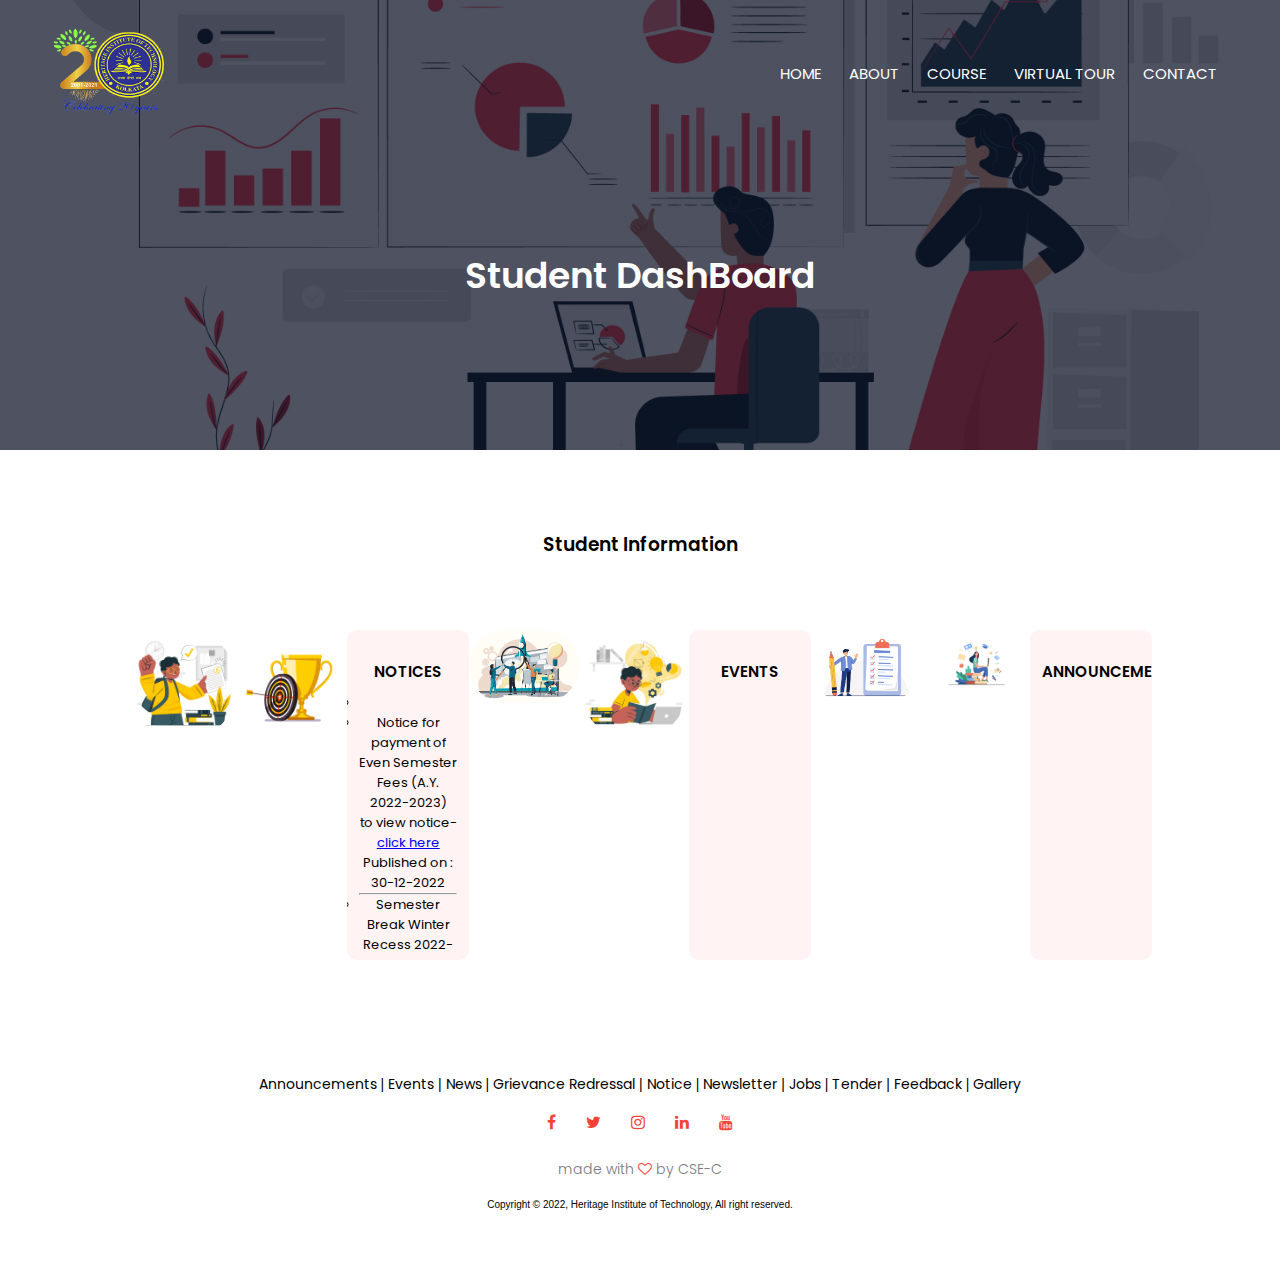
<file: dashboard.html>
<!DOCTYPE html>
<html lang="en">
<head>
    <meta charset="UTF-8">
    <meta http-equiv="X-UA-Compatible" content="IE=edge">
    <meta name="viewport" content="width=device-width, initial-scale=1.0">
    <title>Student DashBoard</title>
    <link rel="stylesheet" href="style.css">
    <link href="https://fonts.googleapis.com/css?family=Poppins:100,200,300,400,600,700&display=swap" rel="stylesheet">
    <link rel="stylesheet" href="https://stackpath.bootstrapcdn.com/font-awesome/4.7.0/css/font-awesome.min.css">
    <link href="https://cdn.jsdelivr.net/npm/bootstrap@5.3.0-alpha1/dist/css/bootstrap.min.css" rel="stylesheet"
        integrity="sha384-GLhlTQ8iRABdZLl6O3oVMWSktQOp6b7In1Zl3/Jr59b6EGGoI1aFkw7cmDA6j6gD" crossorigin="anonymous">

</head>
<body>
    <section class="sub-header" id="das-back">
        <nav>
            <a href="index.html"><img src="./images/HIT_20.png"></a>
            <div class="nav-links" id="navLinks">
                <i class="fa fa-close" onclick="hideMenu()"></i>
                <ul>
                    <li><a href="index.html">HOME</a></li>
                    <li><a href="about.html">ABOUT</a></li>
                    <li><a href="course.html">COURSE</a></li>
                    <li><a href="virtual.html">VIRTUAL TOUR</a></li>
                    <li><a href="contact.html">CONTACT</a></li>
                </ul>
            </div>
            <i class="fa fa-bars" onclick="showMenu()"></i>
        </nav>
        <h1>Student DashBoard</h1>
    </section>
    

<section class="campus">
    <h3 style="padding: 20px;">Student Information</h3>
    <div class="row">
        <div class="campus-col " >
            <img src="images/marksheet.jpg" style="border-radius: 160px;" >
            <div class="layer">
                <a href=""><h3>Marksheet</h3></a>
            </div>
        </div>
        <div class="campus-col">
            <img src="images/achive.jpg" style="border-radius: 200px;">
            <a href="know.html">
                <div class="layer">
                   <a href=""><h3>Achivement</h3></a> 
                </div>
            </a>
        </div>

        <div class="course-col" style="height: 330px;width: 300px;overflow: scroll;font-size: small;">
            <h3>NOTICES</h3>

            <ul type="circle">
                <li><a href="" target="_blank"></a></li>
                <li>Notice for payment of Even Semester Fees (A.Y. 2022-2023)
                    <br>to view notice-<a href="https://www.heritageit.edu/NoticePDF/792710245Not30122022.pdf"
                        target="_blank">click here</a><br>Published on :
                    30-12-2022
                </li>
                <hr>
                <li>Semester Break Winter Recess 2022-2023 for students<br>to view notice-<a
                        href="https://www.heritageit.edu/NoticePDF/262778743Not231222.pdf" target="_blank">click
                        here</a><br>Published on :
                    23-12-2022</li>
                <hr>
                <li>Notice reg. Inter-Semester Break<br>to view notice-<a
                        href="https://www.heritageit.edu/NoticePDF/2036503899Not15122022.pdf" target="_blank">click
                        here</a><br>Published on :
                    15-12-2022</li>
                <hr>
                <li>Notice regarding Graduation Ceremony 2022<br>to view notice<a
                        href="https://www.heritageit.edu/NoticePDF/1720734485GraduationCeremony2022.pdf"
                        target="_blank">click here</a><br>Published on :
                    07-12-2022</li>
                <hr>
                <li>Notice regarding B.Tech & MCA 1st sem class test time table<br>to view notice<a
                        href="https://www.heritageit.edu/NoticePDF/1499580521ClassTest_1stSemBTechAndMCA22.pdf"
                        target="_blank">click here</a><br>Published on :
                    02-12-2022</li>
                <hr>
            </ul>
        </div>
        






        <div class="campus-col">
            <img src="images/project.jpg" style="border-radius: 160px;">
            <div class="layer">
                <a href=""><h3>Student Projects</h3></a> 
            </div>
        </div>
        <div class="campus-col">
            <img src="images/performence.jpg" style="border-radius: 160px;" >
            <div class="layer">
               <a href=""> <h3>Student performence</h3></a> 
            </div>
        </div>

        <div class="course-col" style="height: 330px;width: 300px;overflow:scroll;font-size: small;">
            <h3>EVENTS</h3>
            <marquee behavior="scroll" direction="up" scrollamount="2">
                <ul type="disc">
                    <li><a href="" target="_blank"></a></li>
                    <li>Invition to Talk on the occasion of National Mathematics Day<p style="font-weight: bold;">
                            Event date: 22-12-2022 to 22-12-2022</p><br>published on 21-12-2022 <a href=""
                            target="_blank">view event</a></li>
                    <hr>
                    <li>Invition to attend National Polution Control day <p style="font-weight: bold;">Event date:
                            02-12-2022 to 02-12-2022</p><br>published on 01-12-2022<a href="" target="_blank">view
                            event</a></li>
                    <hr>

                </ul>
            </marquee>
        </div>


        
        <div class="campus-col">
            <img src="images/merit.jpg" style="border-radius: 160px;" >
            <div class="layer">
                <a href=""><h3>Merit List</h3></a> 
            </div>
        </div>
        <div class="campus-col">
            <img src="images/admission3.jpg" style="border-radius: 160px;" >
            <div class="layer">
                <a href=""><h3>Download Admission Letter</h3></a> 
            </div>
        </div>
        <div class="course-col" style="height: 330px;width: 300px;font-size: small;overflow:scroll;">
            <h3>ANNOUNCEMENTS</h3>
            <marquee behavior="scroll" direction="up" scrollamount="2">
                <ul type="circle">
                    <li></li>
                    <li>PhD in Nano Engineering from University of California, San Diego on 15th December 2020<p
                            style="font-weight: bold;">published on 17-12-2020</p>
                    </li>
                    <hr>
                    <li>Abhik Mitra, an anumnus of HITK, B.Tech-IT,Batch-2011 for joining Facebook as a software
                        Engineer recently from october 2020<p style="font-weight: bold;">publishedon 15-12-2020</p>
                    </li>
                    <hr>
                    <li>Chandra Mouli Pandey, a student of HITK, B.Tech-EE Batch-2017 joined as Associate Manager
                        ,Reserve Bank Information Technology Pvt Ltd<p style="font-weight: bold;">published on
                            15-12-2020</p>
                    </li>
                    <hr>
                </ul>
            </marquee>
        </div>

    </div>
</section>

<!-- footer -->
<section class="footer">
    <section class="footer">
        <tr style="height:30px;">
            <td style="color:black;text-align:left;width:300px;vertical-align:middle;">
                <a href="Announcement.aspx"
                    style="font-family:Arial;font-size:14px;text-decoration:none;color:black;">
                    <font>Announcements</font>
                </a>
                <font style="font-family:Arial;font-size:14px;">|</font>
                <a href="Events1.aspx" style="font-family:Arial;font-size:14px;text-decoration:none;color:black;">
                    <font>Events</font>
                </a>
                <font style="font-family:Arial;font-size:14px;">|</font>
                <a href="News.aspx" style="font-family:Arial;font-size:14px;text-decoration:none;color:black;">
                    <font>News</font>
                </a>
                <font style="font-family:Arial;font-size:14px;">|</font>
                <a href="GrievanceCell.aspx"
                    style="font-family:Arial;font-size:14px;text-decoration:none;color:black;">
                    <font>Grievance Redressal</font>
                </a>
                <font style="font-family:Arial;font-size:14px;">|</font>
                <a href="Notice.aspx" style="font-family:Arial;font-size:14px;text-decoration:none;color:black;">
                    <font>Notice</font>
                </a>
                <font style="font-family:Arial;font-size:14px;">|</font>
                <a href="Newsletter.aspx"
                    style="font-family:Arial;font-size:14px;text-decoration:none;color:black;">
                    <font>Newsletter</font>
                </a>
                <font style="font-family:Arial;font-size:14px;">|</font>
                <a href="Jobs.aspx" style="font-family:Arial;font-size:14px;text-decoration:none;color:black;">
                    <font>Jobs</font>
                </a>
                <font style="font-family:Arial;font-size:14px;">|</font>
                <a href="Tender.aspx" style="font-family:Arial;font-size:14px;text-decoration:none;color:black;">
                    <font>Tender</font>
                </a>
                <font style="font-family:Arial;font-size:14px;">|</font>
                <a href="Feedback.aspx" style="font-family:Arial;font-size:14px;text-decoration:none;color:black;">
                    <font>Feedback</font>
                </a>
                <font style="font-family:Arial;font-size:14px;">|</font>
                <a href="ImageGallery.aspx"
                    style="font-family:Arial;font-size:14px;text-decoration:none;color:black;">
                    <font>Gallery</font>
                </a>

            </td>
        </tr>
        <div class="icons">
            <a href="https://www.facebook.com/Heritageit/"><i class="fa fa-facebook"></i></a>
            <a href=""><i class="fa fa-twitter"></i></a>
            <a href=""><i class="fa fa-instagram"></i></a>
            <a href="https://in.linkedin.com/school/heritage-institute-of-technology/"><i
                    class="fa fa-linkedin"></i></a>
            <a href="https://www.youtube.com/@TheHeritageGroupofInstitutions"><i class="fa fa-youtube"></i></a>

        </div>
        <a href="" class="footer-link">
            <p>made with <i class="fa fa-heart-o"></i> by CSE-C</p>
        </a>
        <tr style="height:30px;" align="center">
            <td>
                <font style="font-family:Arial;font-size:10px;color:black;">Copyright © 2022, Heritage Institute of
                    Technology, All right reserved.</font>
            </td>
        </tr>
    </section>
    <script>
        var navLinks = document.getElementById("navLinks");

        function showMenu() {
            navLinks.style.right = "0";
        }

        function hideMenu() {
            navLinks.style.right = "-200px";
        }

    </script>
    <script src="https://cdn.jsdelivr.net/npm/bootstrap@5.2.0/dist/js/bootstrap.bundle.min.js"
        integrity="sha384-A3rJD856KowSb7dwlZdYEkO39Gagi7vIsF0jrRAoQmDKKtQBHUuLZ9AsSv4jD4Xa"
        crossorigin="anonymous"></script>

    </body>
</html>
</file>
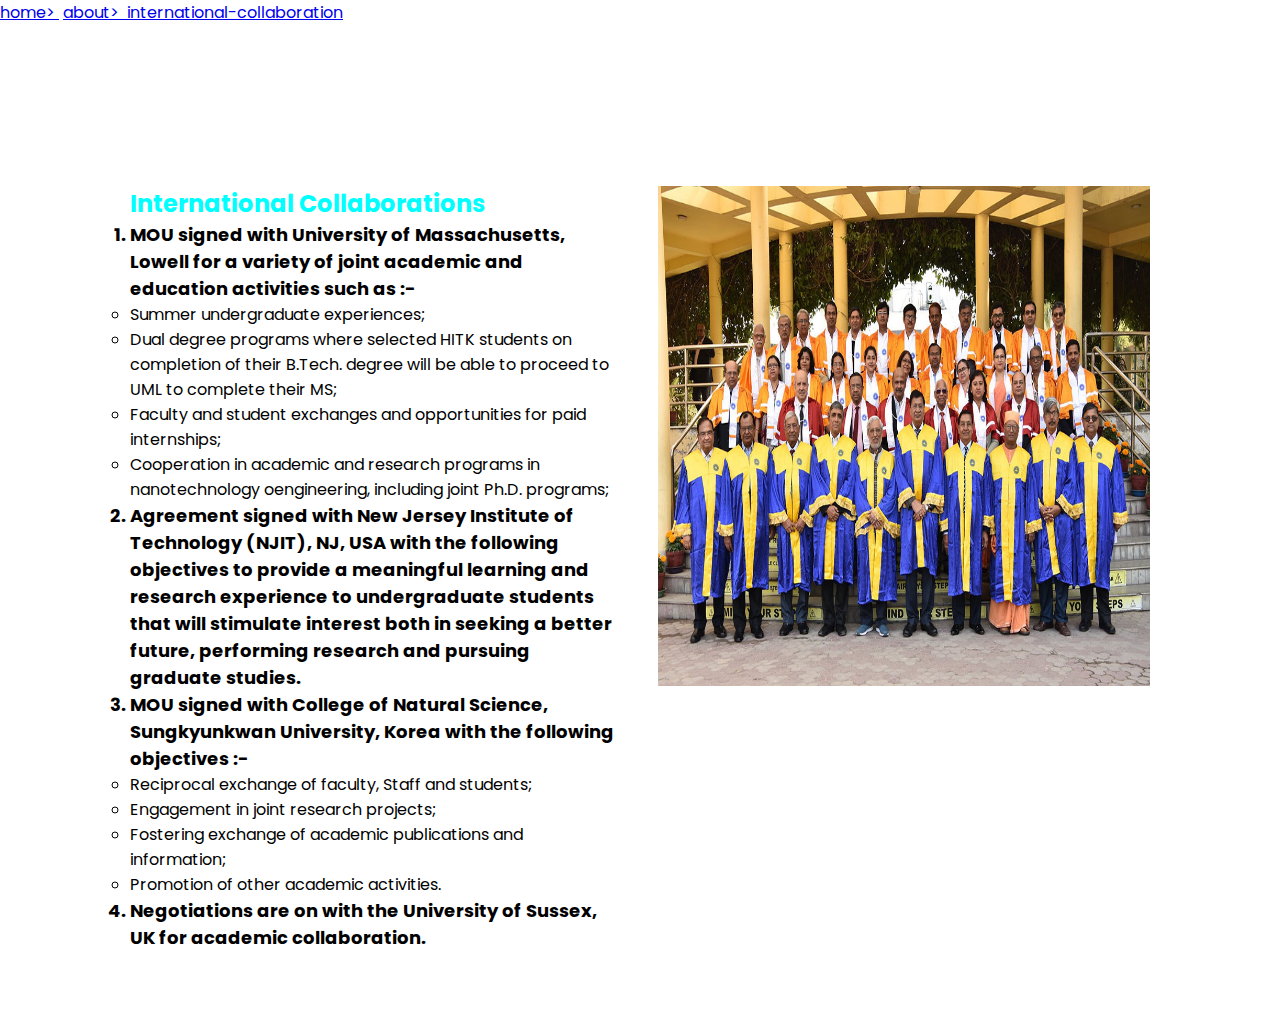
<file: internationalColaboration.html>
<html>

<head>
    <title>
        about/international-collaboration
    </title>
    <meta name="viewport" content="width=device-width, initial-scale=1.0">
    <title>hitk/about</title>
    <link rel="stylesheet" href="style.css">
    <link href="https://fonts.googleapis.com/css?family=Poppins:100,200,300,400,600,700&display=swap" rel="stylesheet">
    <link rel="stylesheet" href="https://stackpath.bootstrapcdn.com/font-awesome/4.7.0/css/font-awesome.min.css">
    <link href="https://cdn.jsdelivr.net/npm/bootstrap@5.3.0-alpha1/dist/css/bootstrap.min.css" rel="stylesheet"
        integrity="sha384-GLhlTQ8iRABdZLl6O3oVMWSktQOp6b7In1Zl3/Jr59b6EGGoI1aFkw7cmDA6j6gD" crossorigin="anonymous">

</head>

<body>
    <a href="index.html">home&gt;&nbsp;</a> <a href="about.html">about&gt;&nbsp;</a><a
        href="internationalColaboration.html">&nbsp;international-collaboration</a>
        
    <section class="about-us">
        <div class="row">
            
        <div class="about-col">
            <h2 style="color:aqua">International Collaborations</h2>
            <ol>
              <li style="font-size: large;font-weight: bold;">MOU signed with University of Massachusetts, Lowell for a variety of joint academic and education activities
                such as :-</li>
                    <ul>
                        <li> Summer undergraduate experiences;</li>
                        
                        <li>Dual degree programs where selected HITK students on completion of their B.Tech. degree will
                        be able to proceed to UML to complete their MS;</li>
                        
                        <li>Faculty and student exchanges and opportunities for paid internships;</li>
                        
                        <li>Cooperation in academic and research programs in nanotechnology oengineering, including joint
                        Ph.D. programs;</li>
                    </ul>
            
             

                <li  style="font-size: large;font-weight: bold;"> Agreement signed with New Jersey Institute of Technology (NJIT), NJ, USA with the
                following objectives to provide a meaningful learning and research experience to
                undergraduate students that will stimulate interest both in seeking a better future,
                performing research and pursuing graduate studies.</li>

                <li  style="font-size: large;font-weight: bold;"> MOU signed with College of Natural Science, Sungkyunkwan University, Korea
                with the following objectives :-</li>
                <ul>
                        <li> Reciprocal exchange of faculty, Staff and students;</li>
                        
                         <li>Engagement in joint research projects;</li>
                        
                        <li> Fostering exchange of academic publications and information;</li>
                        
                        <li>Promotion of other academic activities.</li>
                </ul>
            
              
                <li  style="font-size: large;font-weight: bold;">
                        Negotiations are on with the University of Sussex, UK for academic collaboration.
                </li>
            </ol>
        </div>
        <div class="about-col">
            <img src="images/internationalCollaboration.jpg" height="500" width="300" >
        </div>
        </div>
</body>

</html>
</file>
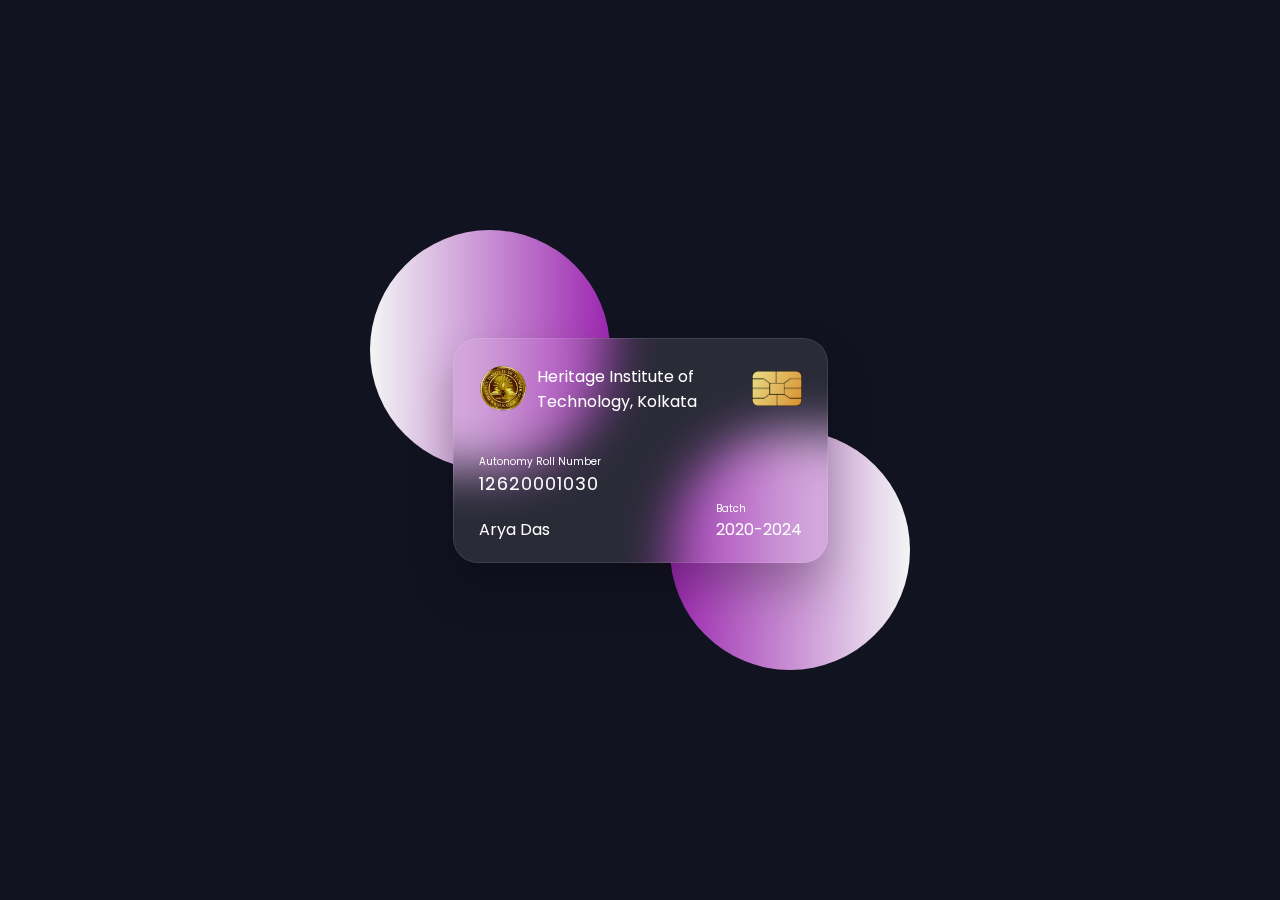
<file: know.html>
<!DOCTYPE html>
<!-- Coding by CodingLab | www.codinglabweb.com-->
<html lang="en">

<head>
    <meta charset="UTF-8" />
    <meta http-equiv="X-UA-Compatible" content="IE=edge" />
    <meta name="viewport" content="width=device-width, initial-scale=1.0" />
    <!--<title>Flipping Card UI Design</title>-->
    <style>
        /* Import Google Font - Poppins */
        @import url("https://fonts.googleapis.com/css2?family=Poppins:wght@300;400;500;600&display=swap");

        * {
            margin: 0;
            padding: 0;
            box-sizing: border-box;
            font-family: "Poppins", sans-serif;
        }

        section {
            position: relative;
            min-height: 100vh;
            width: 100%;
            background: #121321;
            display: flex;
            align-items: center;
            justify-content: center;
            color: #fff;
            perspective: 1000px;
        }

        section::before {
            content: "";
            position: absolute;
            height: 240px;
            width: 240px;
            border-radius: 50%;
            transform: translate(-150px, -100px);
            background: linear-gradient(90deg,  #f3f5f5, #9c27b0);
        }

        section::after {
            content: "";
            position: absolute;
            height: 240px;
            width: 240px;
            border-radius: 50%;
            transform: translate(150px, 100px);
            background: linear-gradient(90deg, #9c27b0, #f3f5f5);
        }

        .container {
            position: relative;
            height: 225px;
            width: 375px;
            z-index: 100;
            transition: 0.6s;
            transform-style: preserve-3d;
        }

        .container:hover {
            transform: rotateY(180deg);
        }

        .container .card {
            position: absolute;
            height: 100%;
            width: 100%;
            padding: 25px;
            border-radius: 25px;
            backdrop-filter: blur(25px);
            background: rgba(255, 255, 255, 0.1);
            box-shadow: 0 25px 45px rgba(0, 0, 0, 0.25);
            border: 1px solid rgba(255, 255, 255, 0.1);
            backface-visibility: hidden;
        }

        .front-face header,
        .front-face .logo {
            display: flex;
            align-items: center;
        }

        .front-face header {
            justify-content: space-between;
        }

        .front-face .logo img {
            width: 48px;
            margin-right: 10px;
        }

        h5 {
            font-size: 16px;
            font-weight: 400;
        }

        .front-face .chip {
            width: 50px;
        }

        .front-face .card-details {
            display: flex;
            margin-top: 40px;
            align-items: flex-end;
            justify-content: space-between;
        }

        h6 {
            font-size: 10px;
            font-weight: 400;
        }

        h5.number {
            font-size: 18px;
            letter-spacing: 1px;
        }

        h5.name {
            margin-top: 20px;
        }

        .card.back-face {
            border: none;
            padding: 15px 25px 25px 25px;
            transform: rotateY(180deg);
        }

        .card.back-face h6 {
            font-size: 8px;
        }

        .card.back-face .magnetic-strip {
            position: absolute;
            top: 40px;
            left: 0;
            height: 45px;
            width: 100%;
            background: #000;
            text-align: center;
        }

        .card.back-face .signature {
            display: flex;
            justify-content: flex-end;
            align-items: center;
            margin-top: 80px;
            height: 40px;
            width: 85%;
            border-radius: 6px;
            background: repeating-linear-gradient(#fff, #fff 3px, #efefef 0px, #efefef 9px);
        }

        .signature i {
            color: #000;
            font-size: 12px;
            padding: 4px 6px;
            border-radius: 4px;
            background-color: #fff;
            margin-right: -60px;
            z-index: -1;
        }


        .card.back-face h5 {
            font-size: 8px;
            margin-top: 15px;
        }
    </style>
</head>

<body>
    <section>
        <div class="container">
            <div class="card front-face">
                <header>
                    <span class="logo">
                        <img src="images/hlogo.png" alt="">
                        <h5>Heritage Institute of Technology, Kolkata</h5>
                    </span>
                    <img src="images/chip.png" alt="" class="chip">
                </header>

                <div class="card-details">
                    <div class="name-number">
                        <h6>Autonomy Roll Number</h6>
                        <h5 class="number">12620001030</h5>
                        <h5 class="name">Arya Das</h5>
                    </div>

                    <div class="valid-date">
                        <h6>Batch</h6>
                        <h5>2020-2024</h5>
                    </div>
                </div>
            </div>

            <div class="card back-face">
                <h6>
                    For customer service call +91 33 6627 0600 or email at
                    admin@heritageit.edu
                </h6>
                <span class="magnetic-strip">
                <h7>arya.das.cse24@heritageit.edu.in</h7>
                </span>
                <div class="signature">
                    <i>2051196</i>
                </div>
                <h5>
                    Lorem ipsum dolor sit amet, consectetur adipisicing elit. Officia
                    maiores sed doloremque nesciunt neque beatae voluptatibus doloribus.
                    Libero et quis magni magnam nihil temporibus? Facere consectetur
                    dolore reiciendis et veniam.
                </h5>
            </div>
        </div>
    </section>
</body>

</html>
</file>
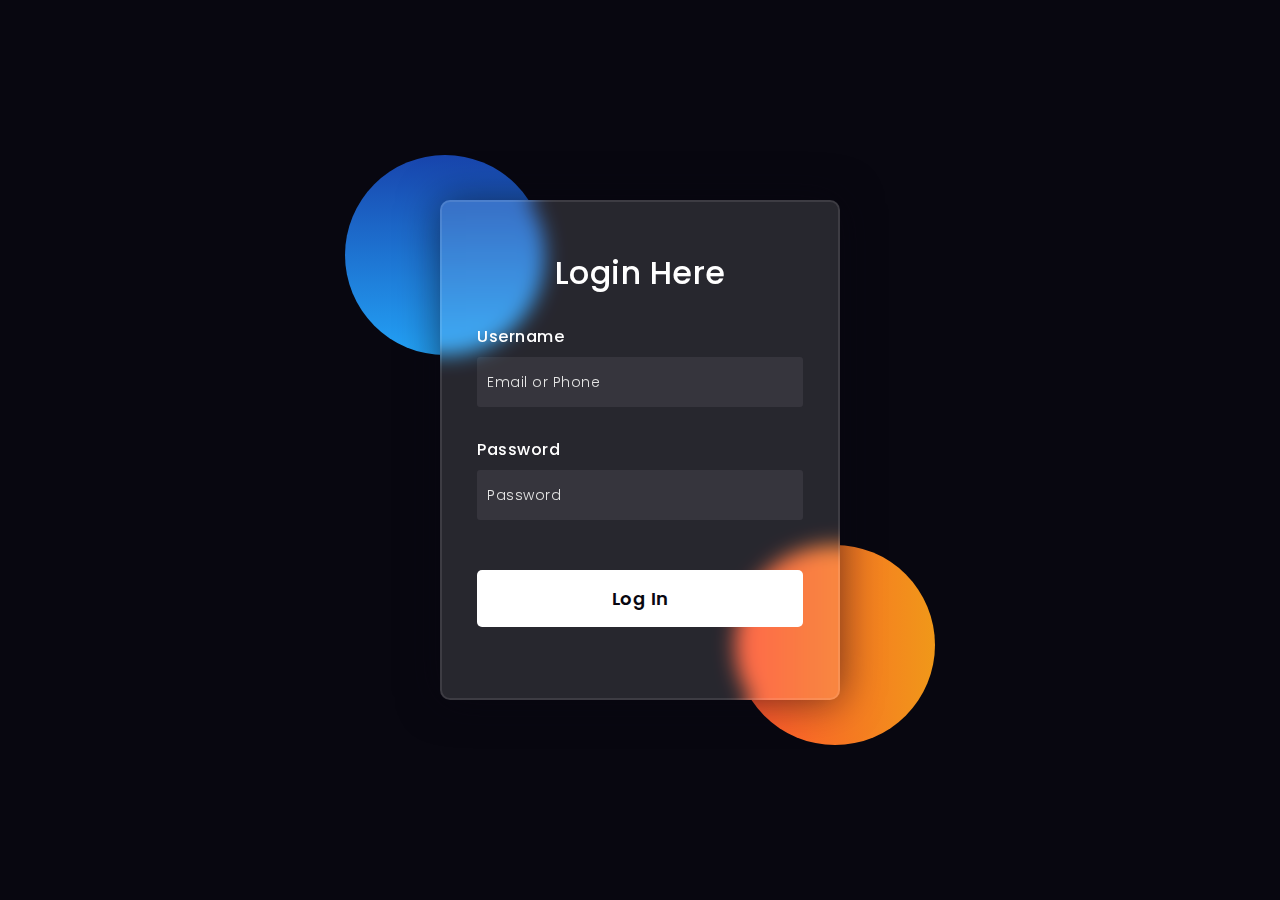
<file: login.html>
<!DOCTYPE html>
<html lang="en">
<head>
  <!-- Design by foolishdeveloper.com -->
    <title>Glassmorphism login Form Tutorial in html css</title>
 
    <link rel="preconnect" href="https://fonts.gstatic.com">
    <link rel="stylesheet" href="https://cdnjs.cloudflare.com/ajax/libs/font-awesome/5.15.4/css/all.min.css">
    <link href="https://fonts.googleapis.com/css2?family=Poppins:wght@300;500;600&display=swap" rel="stylesheet">
    <!--Stylesheet-->
    <style media="screen">
      *,
*:before,
*:after{
    padding: 0;
    margin: 0;
    box-sizing: border-box;
}
body{
    background-color: #080710;
}
.background{
    width: 430px;
    height: 520px;
    position: absolute;
    transform: translate(-50%,-50%);
    left: 50%;
    top: 50%;
}
.background .shape{
    height: 200px;
    width: 200px;
    position: absolute;
    border-radius: 50%;
}
.shape:first-child{
    background: linear-gradient(
        #1845ad,
        #23a2f6
    );
    left: -80px;
    top: -35px;
}
.shape:last-child{
    background: linear-gradient(
        to right,
        #ff512f,
        #f09819
    );
    right: -80px;
    bottom: -35px;
}
form{
    height: 500px;
    width: 400px;
    background-color: rgba(255,255,255,0.13);
    position: absolute;
    transform: translate(-50%,-50%);
    top: 50%;
    left: 50%;
    border-radius: 10px;
    backdrop-filter: blur(10px);
    border: 2px solid rgba(255,255,255,0.1);
    box-shadow: 0 0 40px rgba(8,7,16,0.6);
    padding: 50px 35px;
}
form *{
    font-family: 'Poppins',sans-serif;
    color: #ffffff;
    letter-spacing: 0.5px;
    outline: none;
    border: none;
}
form h3{
    font-size: 32px;
    font-weight: 500;
    line-height: 42px;
    text-align: center;
}

label{
    display: block;
    margin-top: 30px;
    font-size: 16px;
    font-weight: 500;
}
input{
    display: block;
    height: 50px;
    width: 100%;
    background-color: rgba(255,255,255,0.07);
    border-radius: 3px;
    padding: 0 10px;
    margin-top: 8px;
    font-size: 14px;
    font-weight: 300;
}
::placeholder{
    color: #e5e5e5;
}
button{
    margin-top: 50px;
    width: 100%;
    background-color: #ffffff;
    color: #080710;
    padding: 15px 0;
    font-size: 18px;
    font-weight: 600;
    border-radius: 5px;
    cursor: pointer;
}


    </style>
</head>
<body>
    <div class="background">
        <div class="shape"></div>
        <div class="shape"></div>
    </div>
    <form>
        <h3>Login Here</h3>

        <label for="username">Username</label>
        <input type="text" placeholder="Email or Phone" id="username">

        <label for="password">Password</label>
        <input type="password" placeholder="Password" id="password">

        <button>Log In</button>
        
    </form>
</body>
</html>
</file>
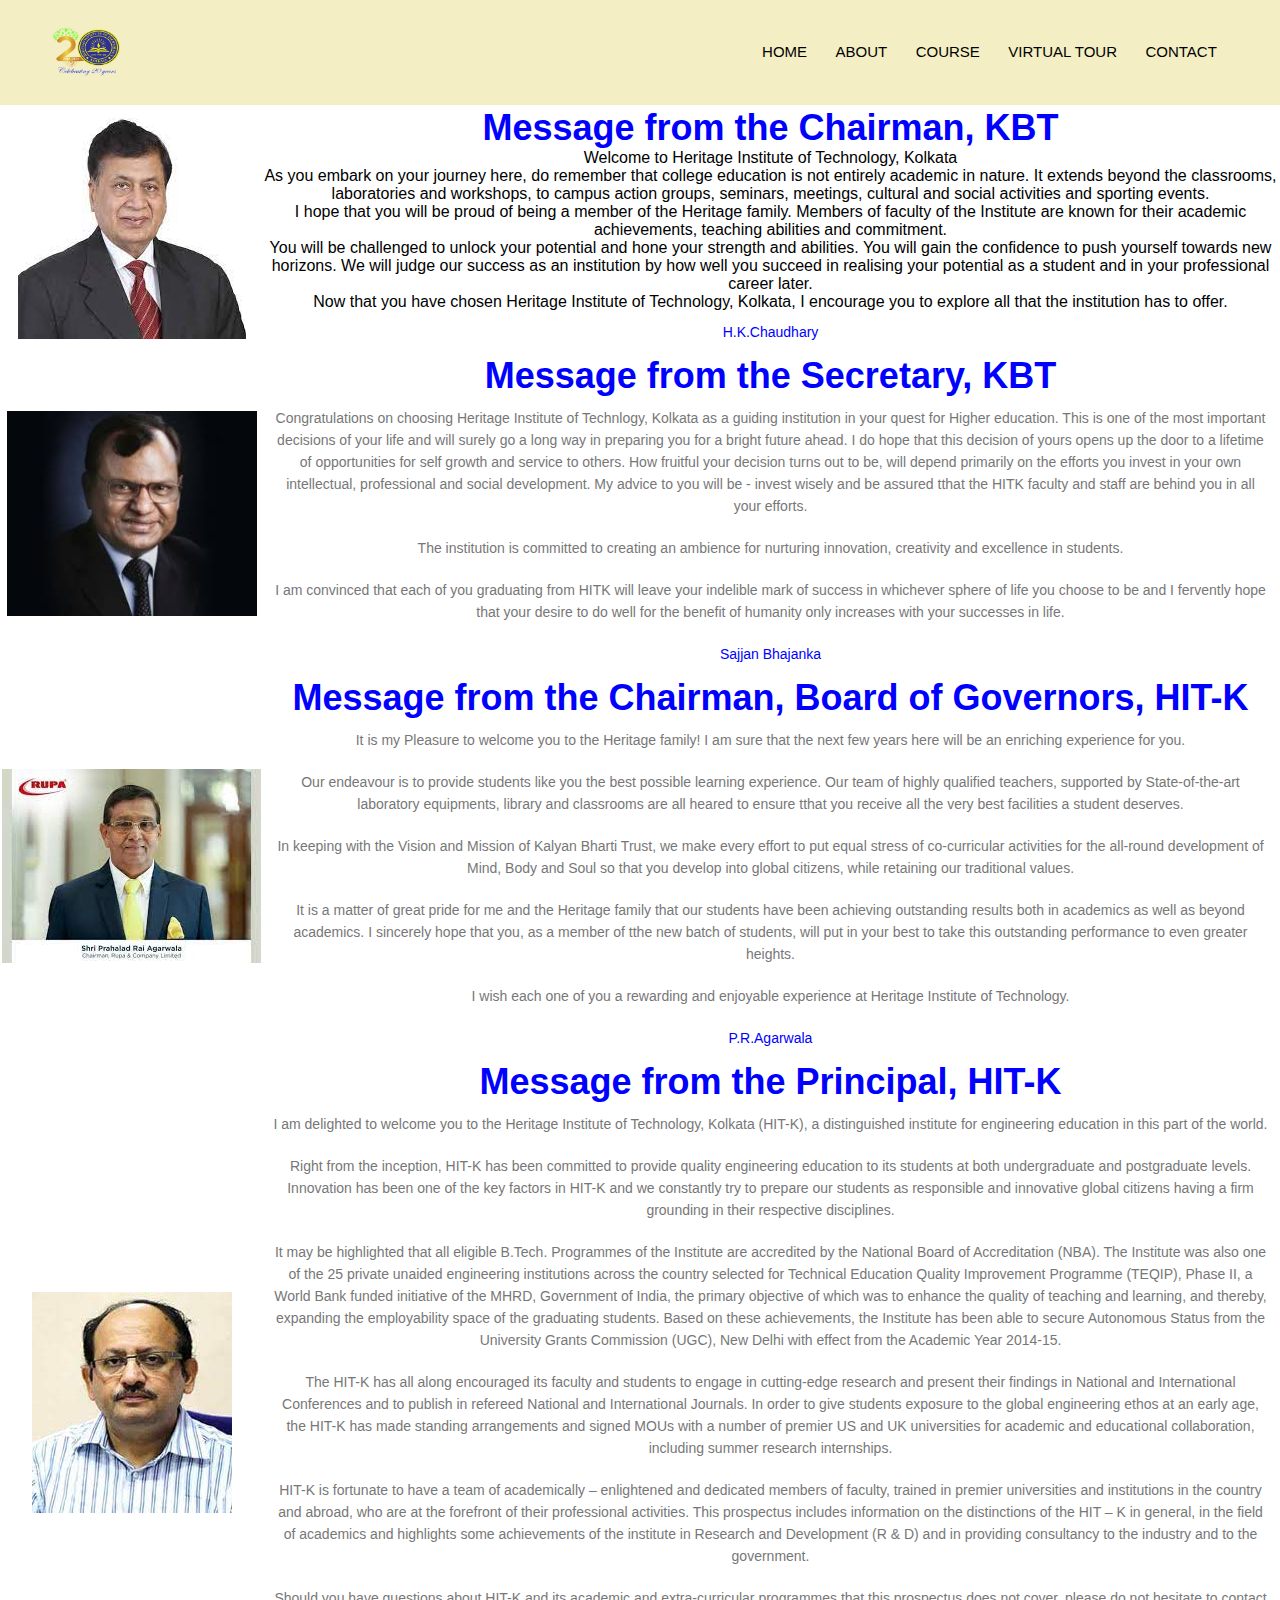
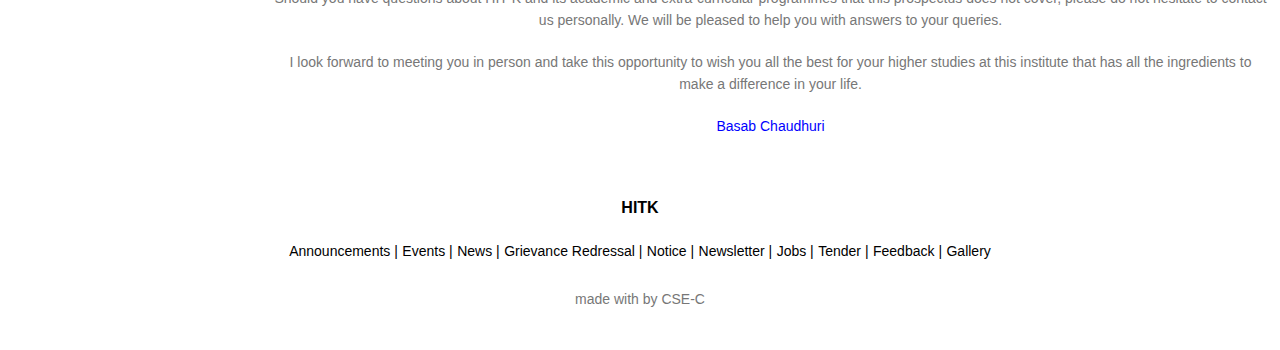
<file: message.html>
<!DOCTYPE html>
<html lang="en">
<head>
    <meta charset="UTF-8">
    <meta http-equiv="X-UA-Compatible" content="IE=edge">
    <meta name="viewport" content="width=device-width, initial-scale=1.0">
    <link rel="stylesheet" href="style.css">
    <link rel="stylesheet" href="msg.css">
    <title>Document</title>
</head>


<body>
    <!-- <a href="index.html">home&gt;&nbsp;</a> <a href="about.html">about&gt;&nbsp;</a><a
        href="message.html">&nbsp;message</a> -->
    <section class="header"style="background-image: none;">
        
            <nav>
                <a href="index.html"><img src="images/HIT_20.png"></a>
            <div class="nav-links" id="navLinks" >
                <i class="fa fa-close" onclick="hideMenu()"></i>
                <ul>
                    <li><a href="index.html">HOME</a></li>
                    <li><a href="about.html">ABOUT</a></li>
                    <li><a href="course.html">COURSE</a></li>
                    <li><a href="virtual.html">VIRTUAL TOUR</a></li>
                    <li><a href="contact.html">CONTACT</a></li>
                </ul>
            </div>
            <i class="fa fa-bars" onclick="showMenu()"></i>
        </nav>
    </section>
    
    <div style="text-align: center;">    <table>
      <tr>  <td><img src="images/h.k.chowdary.jpg"></td>
        <td><h1 style="color: blue;font-weight: bold;">Message from the Chairman, KBT</h1>
            Welcome to Heritage Institute of Technology, Kolkata
           <br> 
            As you embark on your journey here, do remember that college education is not entirely academic in nature. It extends
            beyond the classrooms, laboratories and workshops, to campus action groups, seminars, meetings, cultural and social
            activities and sporting events.
            <br>
            I hope that you will be proud of being a member of the Heritage family. Members of faculty of the Institute are known
            for their academic achievements, teaching abilities and commitment.
            <br>
            You will be challenged to unlock your potential and hone your strength and abilities. You will gain the confidence to
            push yourself towards new horizons. We will judge our success as an institution by how well you succeed in realising
            your potential as a student and in your professional career later.
            <br>
            Now that you have chosen Heritage Institute of Technology, Kolkata, I encourage you to explore all that the institution
            has to offer.
            <br>
           <p style="color: blue;"> H.K.Chaudhary</p>
        </td>
    </tr>
    <tr>
        <td><img src="images/sajjan.jpg" width="250"></td>
        <td><h1 style="color: blue;font-weight: bold;">Message from the Secretary, KBT</h1>
           <p> Congratulations on choosing Heritage Institute of Technlogy, Kolkata as a guiding institution in your quest for Higher
            education. This is one of the most important decisions of your life and will surely go a long way in preparing you for a
            bright future ahead. I do hope that this decision of yours opens up the door to a lifetime of opportunities for self
            growth and service to others. How fruitful your decision turns out to be, will depend primarily on the efforts you
            invest in your own intellectual, professional and social development. My advice to you will be - invest wisely and be
            assured tthat the HITK faculty and staff are behind you in all your efforts.</p>
            
           <p> The institution is committed to creating an ambience for nurturing innovation, creativity and excellence in students.</p>
            
           <p> I am convinced that each of you graduating from HITK will leave your indelible mark of success in whichever sphere of
            life you choose to be and I fervently hope that your desire to do well for the benefit of humanity only increases with
            your successes in life.</p>
            
            <p style="color: blue;">Sajjan Bhajanka</p>
           </td>
        </tr>
    <tr>
        <td>
            <img src="images/p.r.argarwala.jpg">
        </td>
        <td>
            <h1 style="color: blue;font-weight: bold;">Message from the Chairman, Board of Governors, HIT-K</h1>
           <p> It is my Pleasure to welcome you to the Heritage family! I am sure that the next few years here will be an enriching
            experience for you.</P>
            
            <p>Our endeavour is to provide students like you the best possible learning experience. Our team of highly qualified
            teachers, supported by State-of-the-art laboratory equipments, library and classrooms are all heared to ensure tthat you
            receive all the very best facilities a student deserves.</P>
            
           <p>In keeping with the Vision and Mission of Kalyan Bharti Trust, we make every effort to put equal stress of co-curricular
            activities for the all-round development of Mind, Body and Soul so that you develop into global citizens, while
            retaining our traditional values.</P>
            
            <p>It is a matter of great pride for me and the Heritage family that our students have been achieving outstanding results
            both in academics as well as beyond academics. I sincerely hope that you, as a member of tthe new batch of students,
            will put in your best to take this outstanding performance to even greater heights.</P>
            
            <P>I wish each one of you a rewarding and enjoyable experience at Heritage Institute of Technology.</P>
            
            <P style="color: blue;">P.R.Agarwala</P>
        </td>
    </tr>
    <tr>
        <td><img src="images/basabChowdary.jpg"></td>
        <td>
            <h1 style="color: blue;font-weight: bold;">Message from the Principal, HIT-K</h1>
           <p> I am delighted to welcome you to the Heritage Institute of Technology, Kolkata (HIT-K), a distinguished institute for
            engineering education in this part of the world.</p>
            
           <p> Right from the inception, HIT-K has been committed to provide quality engineering education to its students at both
            undergraduate and postgraduate levels. Innovation has been one of the key factors in HIT-K and we constantly try to
            prepare our students as responsible and innovative global citizens having a firm grounding in their respective
            disciplines.</p>
            
           <p> It may be highlighted that all eligible B.Tech. Programmes of the Institute are accredited by the National Board of
            Accreditation (NBA). The Institute was also one of the 25 private unaided engineering institutions across the country
            selected for Technical Education Quality Improvement Programme (TEQIP), Phase II, a World Bank funded initiative of the
            MHRD, Government of India, the primary objective of which was to enhance the quality of teaching and learning, and
            thereby, expanding the employability space of the graduating students. Based on these achievements, the Institute has
            been able to secure Autonomous Status from the University Grants Commission (UGC), New Delhi with effect from the
            Academic Year 2014-15.</p>
            
            <p>The HIT-K has all along encouraged its faculty and students to engage in cutting-edge research and present their
            findings in National and International Conferences and to publish in refereed National and International Journals. In
            order to give students exposure to the global engineering ethos at an early age, the HIT-K has made standing
            arrangements and signed MOUs with a number of premier US and UK universities for academic and educational collaboration,
            including summer research internships.</p>
            
           <p> HIT-K is fortunate to have a team of academically – enlightened and dedicated members of faculty, trained in premier
            universities and institutions in the country and abroad, who are at the forefront of their professional activities. This
            prospectus includes information on the distinctions of the HIT – K in general, in the field of academics and highlights
            some achievements of the institute in Research and Development (R & D) and in providing consultancy to the industry and
            to the government.</p>
            
            <p>Should you have questions about HIT-K and its academic and extra-curricular programmes that this prospectus does not
            cover, please do not hesitate to contact us personally. We will be pleased to help you with answers to your queries.</p>
            
            <p> I look forward to meeting you in person and take this opportunity to wish you all the best for your higher studies at
            this institute that has all the ingredients to make a difference in your life.</p>
            
            <p style="color: blue;">Basab Chaudhuri</p>

        </td></tr>
    </table>
</div>

<!-- footer  -->
<section class="footer">
    <h4>HITK</h4>
    <tr style="height:30px;">
        <td style="color:black;text-align:left;width:300px;vertical-align:middle;">
            <a href="Announcement.aspx" style="font-family:Arial;font-size:14px;text-decoration:none;color:black;">
                <font>Announcements</font>
            </a>
            <font style="font-family:Arial;font-size:14px;">|</font>
            <a href="Events1.aspx" style="font-family:Arial;font-size:14px;text-decoration:none;color:black;">
                <font>Events</font>
            </a>
            <font style="font-family:Arial;font-size:14px;">|</font>
            <a href="News.aspx" style="font-family:Arial;font-size:14px;text-decoration:none;color:black;">
                <font>News</font>
            </a>
            <font style="font-family:Arial;font-size:14px;">|</font>
            <a href="GrievanceCell.aspx" style="font-family:Arial;font-size:14px;text-decoration:none;color:black;">
                <font>Grievance Redressal</font>
            </a>
            <font style="font-family:Arial;font-size:14px;">|</font>
            <a href="Notice.aspx" style="font-family:Arial;font-size:14px;text-decoration:none;color:black;">
                <font>Notice</font>
            </a>
            <font style="font-family:Arial;font-size:14px;">|</font>
            <a href="Newsletter.aspx" style="font-family:Arial;font-size:14px;text-decoration:none;color:black;">
                <font>Newsletter</font>
            </a>
            <font style="font-family:Arial;font-size:14px;">|</font>
            <a href="Jobs.aspx" style="font-family:Arial;font-size:14px;text-decoration:none;color:black;">
                <font>Jobs</font>
            </a>
            <font style="font-family:Arial;font-size:14px;">|</font>
            <a href="Tender.aspx" style="font-family:Arial;font-size:14px;text-decoration:none;color:black;">
                <font>Tender</font>
            </a>
            <font style="font-family:Arial;font-size:14px;">|</font>
            <a href="Feedback.aspx" style="font-family:Arial;font-size:14px;text-decoration:none;color:black;">
                <font>Feedback</font>
            </a>
            <font style="font-family:Arial;font-size:14px;">|</font>
            <a href="ImageGallery.aspx" style="font-family:Arial;font-size:14px;text-decoration:none;color:black;">
                <font>Gallery</font>
            </a>

        </td>
    </tr>

    <div class="icons">
        <a href="https://www.facebook.com/Heritageit/"><i class="fa fa-facebook"></i></a>
        <a href=""><i class="fa fa-twitter"></i></a>
        <a href=""><i class="fa fa-instagram"></i></a>
        <a href="https://in.linkedin.com/school/heritage-institute-of-technology/"><i
                class="fa fa-linkedin"></i></a>
        <a href="https://www.youtube.com/@TheHeritageGroupofInstitutions"><i class="fa fa-youtube"></i></a>

    </div>
    <a href="" class="footer-link">
        <p>made with <i class="fa fa-heart-o"></i> by CSE-C</p>
    </a>
</section>
</body>

</html>
</file>
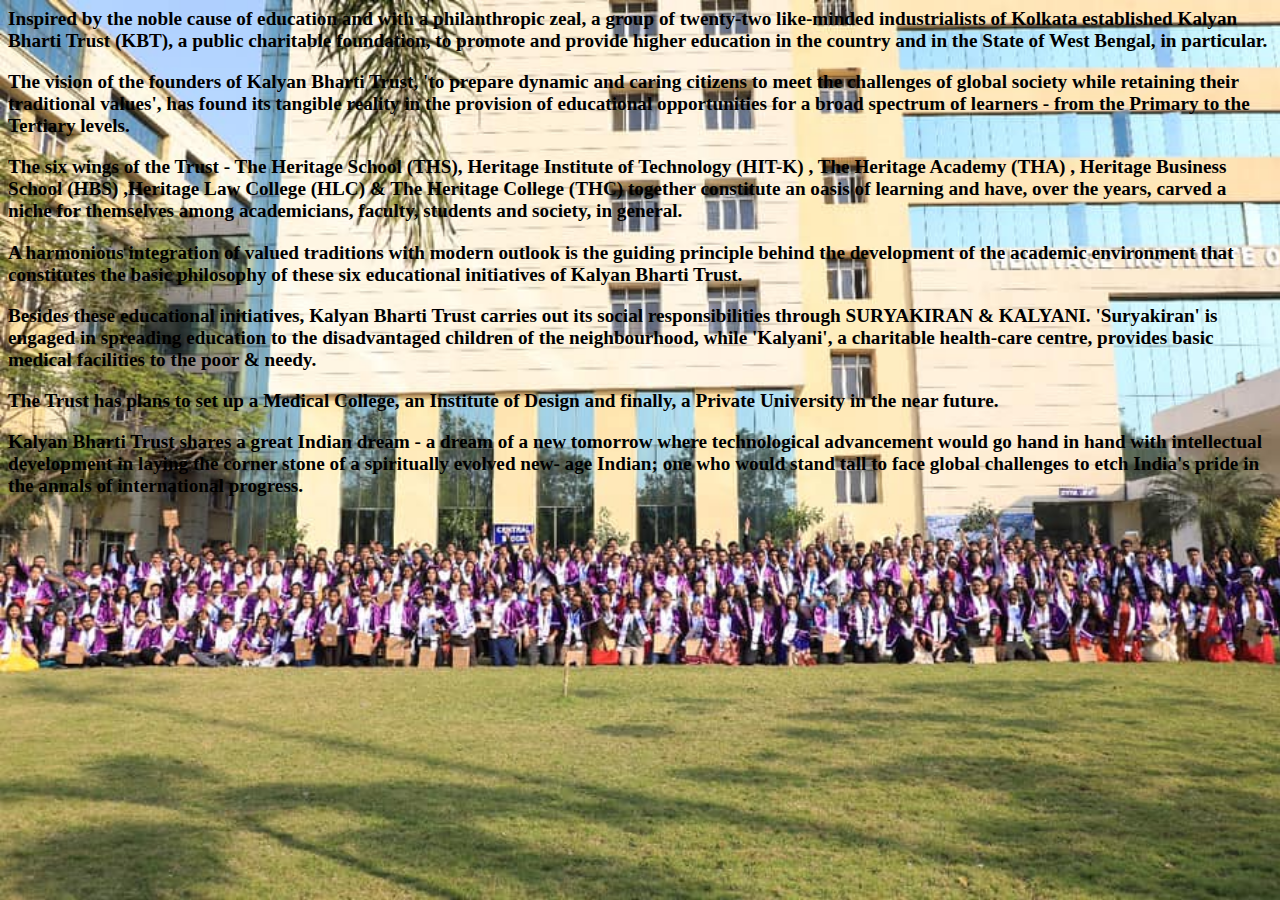
<file: overview.html>
<html>
    <head>
        <title>about/overview</title>
       <style>
        body{
            background-image: url('images/hitk_overview.jpg');
            background-repeat: no-repeat;
            background-attachment: fixed;
            background-size: cover;
            color: rgb(0, 0, 0);
            font-weight: bold;
            font-size: larger;
        }
       </style>
    </head>
    <body>
       <div><p>Inspired by the noble cause of education and with a philanthropic zeal, a group of twenty-two like-minded industrialists
        of Kolkata established Kalyan Bharti Trust (KBT), a public charitable foundation, to promote and provide higher
        education in the country and in the State of West Bengal, in particular.</p>
       <p> The vision of the founders of Kalyan Bharti Trust, &apos;to prepare dynamic and caring citizens to meet the challenges of
        global society while retaining their traditional values&apos;, has found its tangible reality in the provision of educational
        opportunities for a broad spectrum of learners - from the Primary to the Tertiary levels.</p>
        <p>The six wings of the Trust - The Heritage School (THS), Heritage Institute of Technology (HIT-K) , The Heritage Academy
        (THA) , Heritage Business School (HBS) ,Heritage Law College (HLC) & The Heritage College (THC) together constitute an
        oasis of learning and have, over the years, carved a niche for themselves among academicians, faculty, students and
        society, in general.</p>
       <p> A harmonious integration of valued traditions with modern outlook is the guiding principle behind the development of the
        academic environment that constitutes the basic philosophy of these six educational initiatives of Kalyan Bharti Trust.</p>
       <p> Besides these educational initiatives, Kalyan Bharti Trust carries out its social responsibilities through SURYAKIRAN &
        KALYANI. &apos;Suryakiran&apos; is engaged in spreading education to the disadvantaged children of the neighbourhood, while
        &apos;Kalyani&apos;, a charitable health-care centre, provides basic medical facilities to the poor & needy.</p>
       <p> The Trust has plans to set up a Medical College, an Institute of Design and finally, a Private University in the near
        future.</p>
        <p>Kalyan Bharti Trust shares a great Indian dream - a dream of a new tomorrow where technological advancement would go
        hand in hand with intellectual development in laying the corner stone of a spiritually evolved new- age Indian; one who
        would stand tall to face global challenges to etch India&apos;s pride in the annals of international progress.</p></div>
    </body>
</html>
</file>
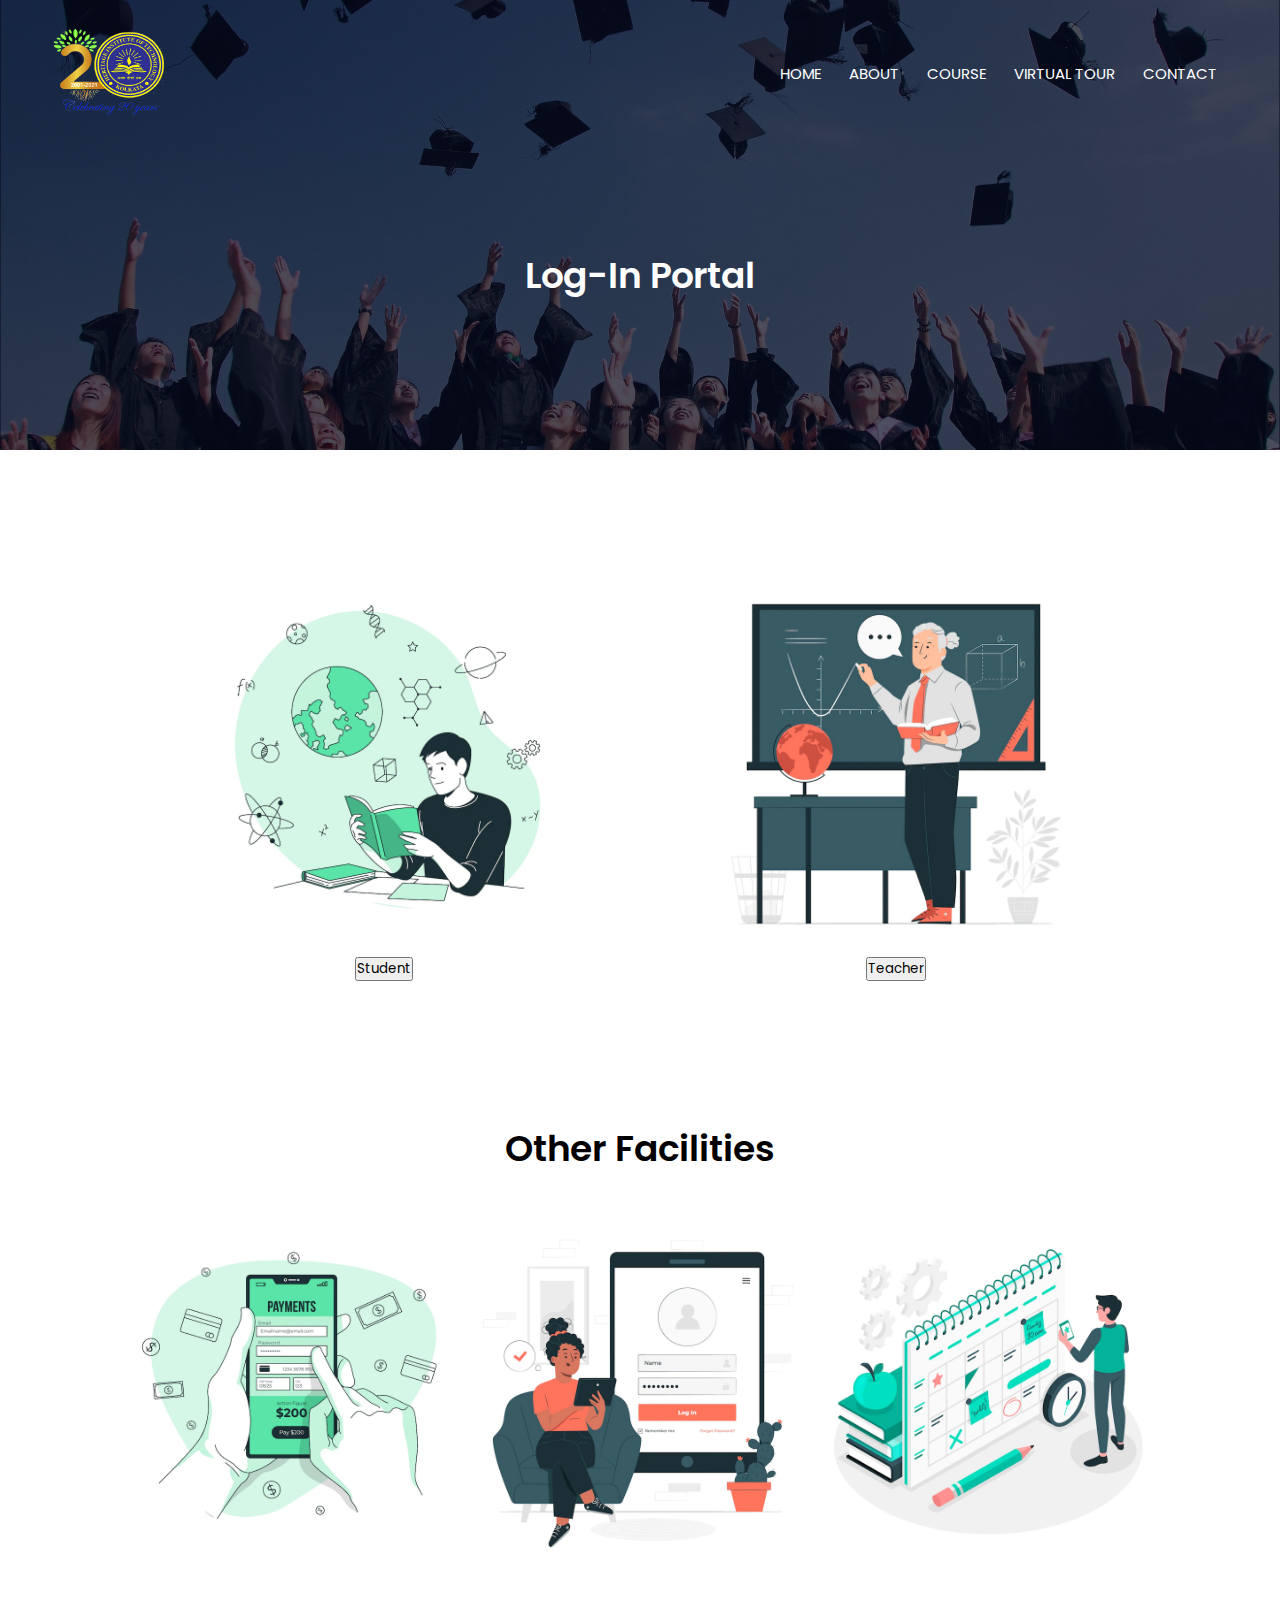
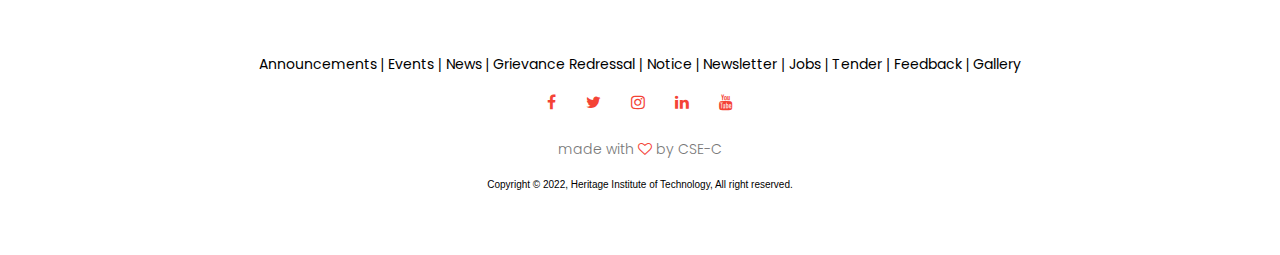
<file: portal.html>
<!doctype html>
<html lang="en">

<head>
    <meta name="viewport" content="width=device-width, initial-scale=1.0">
    <title>hitk/facilites</title>
    <link rel="stylesheet" href="style.css">
    <link href="https://fonts.googleapis.com/css?family=Poppins:100,200,300,400,600,700&display=swap" rel="stylesheet">
    <link rel="stylesheet" href="https://stackpath.bootstrapcdn.com/font-awesome/4.7.0/css/font-awesome.min.css">
    <link href="https://cdn.jsdelivr.net/npm/bootstrap@5.3.0-alpha1/dist/css/bootstrap.min.css" rel="stylesheet"
        integrity="sha384-GLhlTQ8iRABdZLl6O3oVMWSktQOp6b7In1Zl3/Jr59b6EGGoI1aFkw7cmDA6j6gD" crossorigin="anonymous">

</head>

<body>
    <section class="sub-header">
        <nav>
            <a href="index.html"><img src="images/HIT_20.png"></a>
            <div class="nav-links" id="navLinks">
                <i class="fa fa-close" onclick="hideMenu()"></i>
                <ul>
                    <li><a href="index.html">HOME</a></li>
                    <li><a href="about.html">ABOUT</a></li>
                    <li><a href="course.html">COURSE</a></li>
                    <li><a href="virtual.html">VIRTUAL TOUR</a></li>
                    <li><a href="contact.html">CONTACT</a></li>
                </ul>
            </div>
            <i class="fa fa-bars" onclick="showMenu()"></i>
        </nav>
        <h1>Log-In Portal</h1>
    </section>

    <section class="login">
        <div class="row">
            <div class="login-col">
                <img src="images/student.jpg">
                <p><a href="login.html"> <button class="btn btn-primary">Student</button></a></p>
            </div>
            <div class="login-col">
                <img src="images/teacher.jpg">
                <p><a href="login.html"> <button class="btn btn-primary">Teacher</button></a></p>
            </div>
        </div>
    </section>

    <section class="campus">
        <h1>Other Facilities</h1>
        <div class="row">
            <div class="campus-col">
                <img src="images/pay.jpg">
                <div class="layer">
                    <h3>Online Fees Payment</h3>
                </div>
            </div>
            <div class="campus-col">
                <img src="images/login.jpg">
                <a href="know.html">
                    <div class="layer">
                        <h3>Know your log-in details</h3>
                    </div>
                </a>
            </div>
            <div class="campus-col">
                <img src="images/routine.jpg">
                <div class="layer">
                    <h3>Class Routine</h3>
                </div>
            </div>

        </div>
    </section>

    <!-- footer -->
    <section class="footer">
        <section class="footer">
            <tr style="height:30px;">
                <td style="color:black;text-align:left;width:300px;vertical-align:middle;">
                    <a href="Announcement.aspx"
                        style="font-family:Arial;font-size:14px;text-decoration:none;color:black;">
                        <font>Announcements</font>
                    </a>
                    <font style="font-family:Arial;font-size:14px;">|</font>
                    <a href="Events1.aspx" style="font-family:Arial;font-size:14px;text-decoration:none;color:black;">
                        <font>Events</font>
                    </a>
                    <font style="font-family:Arial;font-size:14px;">|</font>
                    <a href="News.aspx" style="font-family:Arial;font-size:14px;text-decoration:none;color:black;">
                        <font>News</font>
                    </a>
                    <font style="font-family:Arial;font-size:14px;">|</font>
                    <a href="GrievanceCell.aspx"
                        style="font-family:Arial;font-size:14px;text-decoration:none;color:black;">
                        <font>Grievance Redressal</font>
                    </a>
                    <font style="font-family:Arial;font-size:14px;">|</font>
                    <a href="Notice.aspx" style="font-family:Arial;font-size:14px;text-decoration:none;color:black;">
                        <font>Notice</font>
                    </a>
                    <font style="font-family:Arial;font-size:14px;">|</font>
                    <a href="Newsletter.aspx"
                        style="font-family:Arial;font-size:14px;text-decoration:none;color:black;">
                        <font>Newsletter</font>
                    </a>
                    <font style="font-family:Arial;font-size:14px;">|</font>
                    <a href="Jobs.aspx" style="font-family:Arial;font-size:14px;text-decoration:none;color:black;">
                        <font>Jobs</font>
                    </a>
                    <font style="font-family:Arial;font-size:14px;">|</font>
                    <a href="Tender.aspx" style="font-family:Arial;font-size:14px;text-decoration:none;color:black;">
                        <font>Tender</font>
                    </a>
                    <font style="font-family:Arial;font-size:14px;">|</font>
                    <a href="Feedback.aspx" style="font-family:Arial;font-size:14px;text-decoration:none;color:black;">
                        <font>Feedback</font>
                    </a>
                    <font style="font-family:Arial;font-size:14px;">|</font>
                    <a href="ImageGallery.aspx"
                        style="font-family:Arial;font-size:14px;text-decoration:none;color:black;">
                        <font>Gallery</font>
                    </a>

                </td>
            </tr>
            <div class="icons">
                <a href="https://www.facebook.com/Heritageit/"><i class="fa fa-facebook"></i></a>
                <a href=""><i class="fa fa-twitter"></i></a>
                <a href=""><i class="fa fa-instagram"></i></a>
                <a href="https://in.linkedin.com/school/heritage-institute-of-technology/"><i
                        class="fa fa-linkedin"></i></a>
                <a href="https://www.youtube.com/@TheHeritageGroupofInstitutions"><i class="fa fa-youtube"></i></a>

            </div>
            <a href="" class="footer-link">
                <p>made with <i class="fa fa-heart-o"></i> by CSE-C</p>
            </a>
            <tr style="height:30px;" align="center">
                <td>
                    <font style="font-family:Arial;font-size:10px;color:black;">Copyright © 2022, Heritage Institute of
                        Technology, All right reserved.</font>
                </td>
            </tr>
        </section>
        <script>
            var navLinks = document.getElementById("navLinks");

            function showMenu() {
                navLinks.style.right = "0";
            }

            function hideMenu() {
                navLinks.style.right = "-200px";
            }

        </script>
        <script src="https://cdn.jsdelivr.net/npm/bootstrap@5.2.0/dist/js/bootstrap.bundle.min.js"
            integrity="sha384-A3rJD856KowSb7dwlZdYEkO39Gagi7vIsF0jrRAoQmDKKtQBHUuLZ9AsSv4jD4Xa"
            crossorigin="anonymous"></script>

</body>
</file>
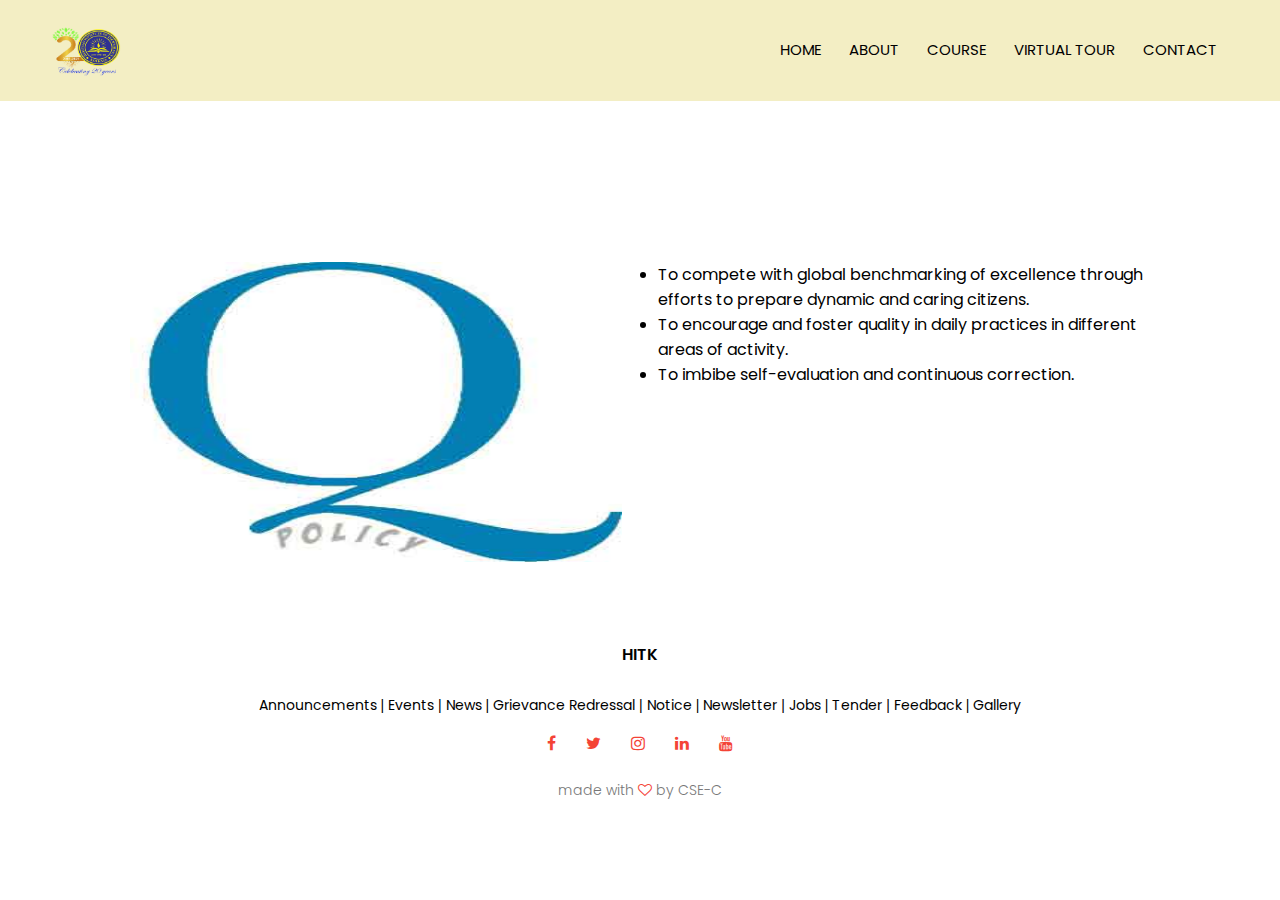
<file: qulalitypolicy.html>
<html>

<head>
    <title>
        about/qualitypolicy
    </title>
    <meta name="viewport" content="width=device-width, initial-scale=1.0">
    <title>hitk/about</title>
    <link rel="stylesheet" href="style.css">
    <link rel="stylesheet" href="msg.css">
    <link href="https://fonts.googleapis.com/css?family=Poppins:100,200,300,400,600,700&display=swap" rel="stylesheet">
    <link rel="stylesheet" href="https://stackpath.bootstrapcdn.com/font-awesome/4.7.0/css/font-awesome.min.css">
    <link href="https://cdn.jsdelivr.net/npm/bootstrap@5.3.0-alpha1/dist/css/bootstrap.min.css" rel="stylesheet"
        integrity="sha384-GLhlTQ8iRABdZLl6O3oVMWSktQOp6b7In1Zl3/Jr59b6EGGoI1aFkw7cmDA6j6gD" crossorigin="anonymous">

</head>

<body>
    <section class="header"style="background-image: none;">
        
        <nav>
            <a href="index.html"><img src="images/HIT_20.png"></a>
        <div class="nav-links" id="navLinks" >
            <i class="fa fa-close" onclick="hideMenu()"></i>
            <ul>
                <li><a href="index.html">HOME</a></li>
                <li><a href="about.html">ABOUT</a></li>
                <li><a href="course.html">COURSE</a></li>
                <li><a href="virtual.html">VIRTUAL TOUR</a></li>
                <li><a href="contact.html">CONTACT</a></li>
            </ul>
        </div>
        <i class="fa fa-bars" onclick="showMenu()"></i>
    </nav>
</section>
    <section class="about-us">
        <div class="row">
            <div class="about-col">
                <img src="images/quality_policy1.jpg" height="300" width="100">
            </div>
        
        <div class="about-col">
            <ul>
            <li>To compete with global benchmarking of excellence through efforts to prepare dynamic and
            caring citizens.</li>
            
           <li> To encourage and foster quality in daily practices in different areas of activity.</li>
            
        <li> To imbibe self-evaluation and continuous correction.</li>
        </ul>
        </div>
    </div>


    <section class="footer">
        <h4>HITK</h4>
        <tr style="height:30px;">
            <td style="color:black;text-align:left;width:300px;vertical-align:middle;">
                <a href="Announcement.aspx" style="font-family:Arial;font-size:14px;text-decoration:none;color:black;">
                    <font>Announcements</font>
                </a>
                <font style="font-family:Arial;font-size:14px;">|</font>
                <a href="Events1.aspx" style="font-family:Arial;font-size:14px;text-decoration:none;color:black;">
                    <font>Events</font>
                </a>
                <font style="font-family:Arial;font-size:14px;">|</font>
                <a href="News.aspx" style="font-family:Arial;font-size:14px;text-decoration:none;color:black;">
                    <font>News</font>
                </a>
                <font style="font-family:Arial;font-size:14px;">|</font>
                <a href="GrievanceCell.aspx" style="font-family:Arial;font-size:14px;text-decoration:none;color:black;">
                    <font>Grievance Redressal</font>
                </a>
                <font style="font-family:Arial;font-size:14px;">|</font>
                <a href="Notice.aspx" style="font-family:Arial;font-size:14px;text-decoration:none;color:black;">
                    <font>Notice</font>
                </a>
                <font style="font-family:Arial;font-size:14px;">|</font>
                <a href="Newsletter.aspx" style="font-family:Arial;font-size:14px;text-decoration:none;color:black;">
                    <font>Newsletter</font>
                </a>
                <font style="font-family:Arial;font-size:14px;">|</font>
                <a href="Jobs.aspx" style="font-family:Arial;font-size:14px;text-decoration:none;color:black;">
                    <font>Jobs</font>
                </a>
                <font style="font-family:Arial;font-size:14px;">|</font>
                <a href="Tender.aspx" style="font-family:Arial;font-size:14px;text-decoration:none;color:black;">
                    <font>Tender</font>
                </a>
                <font style="font-family:Arial;font-size:14px;">|</font>
                <a href="Feedback.aspx" style="font-family:Arial;font-size:14px;text-decoration:none;color:black;">
                    <font>Feedback</font>
                </a>
                <font style="font-family:Arial;font-size:14px;">|</font>
                <a href="ImageGallery.aspx" style="font-family:Arial;font-size:14px;text-decoration:none;color:black;">
                    <font>Gallery</font>
                </a>
    
            </td>
        </tr>
    
        <div class="icons">
            <a href="https://www.facebook.com/Heritageit/"><i class="fa fa-facebook"></i></a>
            <a href=""><i class="fa fa-twitter"></i></a>
            <a href=""><i class="fa fa-instagram"></i></a>
            <a href="https://in.linkedin.com/school/heritage-institute-of-technology/"><i
                    class="fa fa-linkedin"></i></a>
            <a href="https://www.youtube.com/@TheHeritageGroupofInstitutions"><i class="fa fa-youtube"></i></a>
    
        </div>
        <a href="" class="footer-link">
            <p>made with <i class="fa fa-heart-o"></i> by CSE-C</p>
        </a>
    </section>
</body>

</html>
</file>
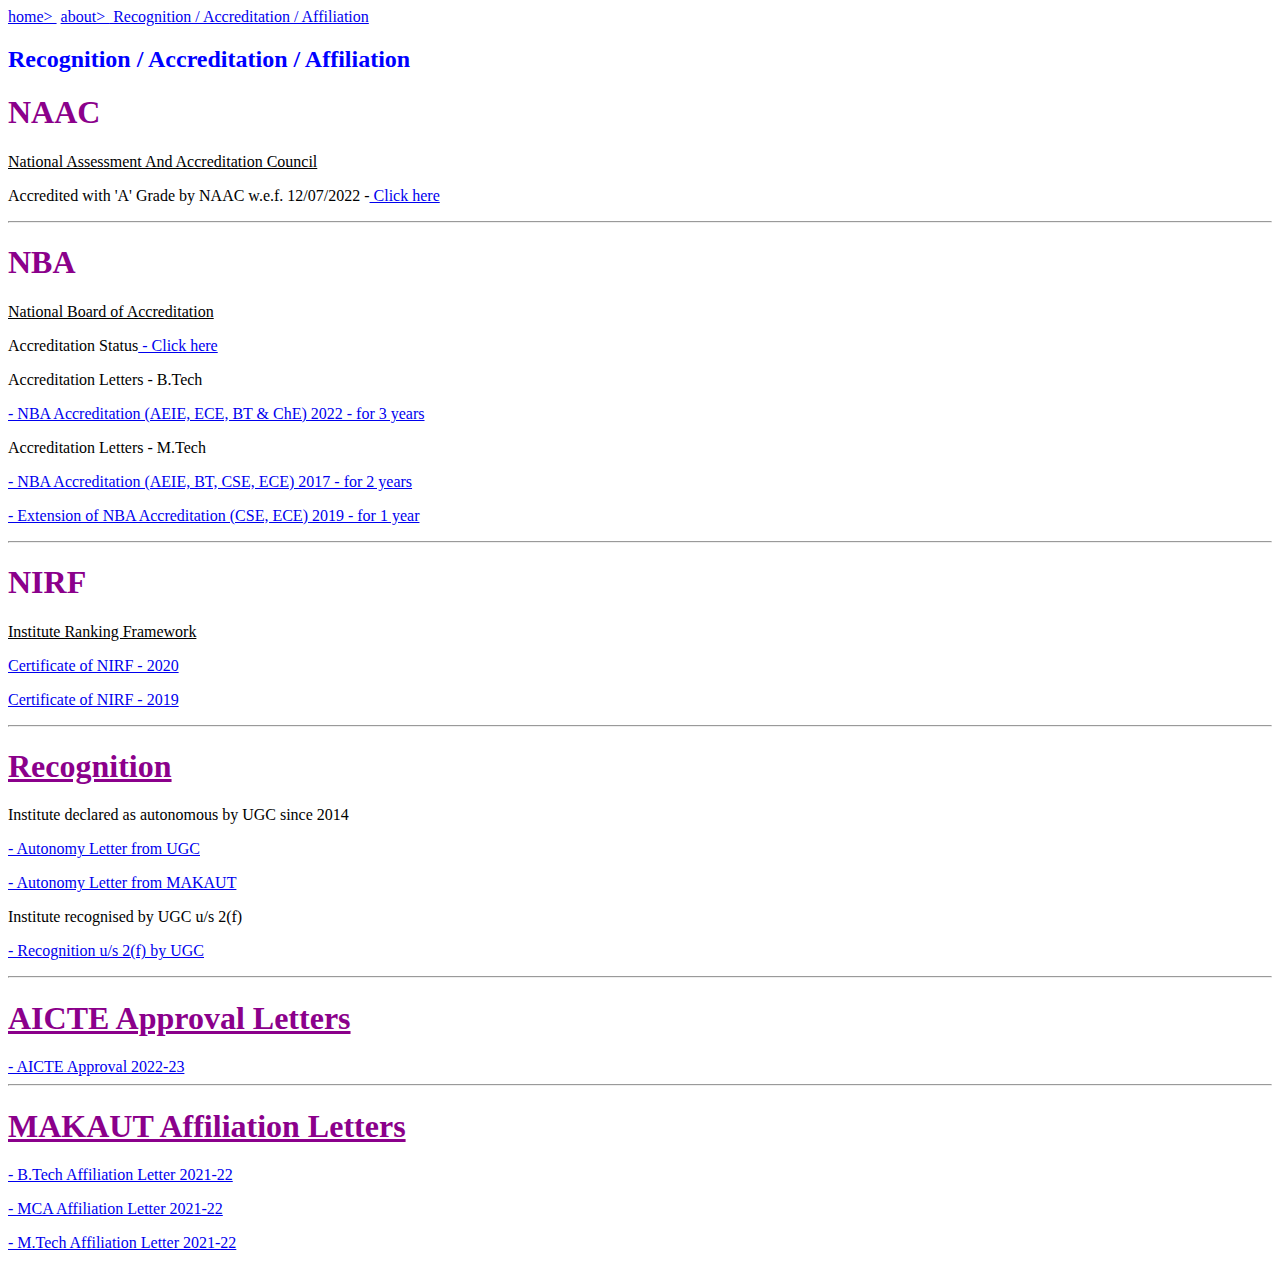
<file: recognition.html>
<html>

<head>
    <title>
        about/Recognition-Accreditation-Affiliation
    </title>
    
</head>

<body>
    <a href="index.html">home&gt;&nbsp;</a> <a href="about.html">about&gt;&nbsp;</a><a
        href="recognition.html">&nbsp;Recognition / Accreditation / Affiliation</a>
    <h2 style="color: blue;">Recognition / Accreditation / Affiliation</h2>
    <div>
        <h1 style="color:darkmagenta;"> NAAC</h1>
        <p style="text-decoration: underline;">National Assessment And Accreditation Council</p>
       <p> Accredited with 'A' Grade by NAAC w.e.f. 12/07/2022 -<a href="https://www.heritageit.edu/PDF/NAAC_COA.pdf" target="_blank"> Click here</a></p>
    </div>
    <hr>
    <div>
        <h1 style="color:darkmagenta;">NBA</h1>
       <p style="text-decoration: underline;"> National Board of Accreditation</p>
        
        <p>Accreditation Status<a href="https://www.heritageit.edu/PDF/AccreditationStatus2022_23.pdf" target="_blank"> - Click here</a></p>
        
        <p>Accreditation Letters - B.Tech</p>
        
        <a href="https://www.heritageit.edu/PDF/NBA_HITOrder_28_08_2022AEIE_ECE_ChE_BT.pdf" target="_blank">- NBA Accreditation (AEIE, ECE, BT & ChE) 2022 - for 3 years</a>
        
        <p>Accreditation Letters - M.Tech</p>
        
        <p><a href="https://www.heritageit.edu/PDF/HIT19_1_2018_17_51_29.pdf" target="_blank">- NBA Accreditation (AEIE, BT, CSE, ECE) 2017 - for 2 years</a></p>
        
        <p><a href="https://www.heritageit.edu/PDF/HIT03_09_2019.pdf" target="_blank">- Extension of NBA Accreditation (CSE, ECE) 2019 - for 1 year</a></p>
    </div>
    <hr>
    <div>
       <h1 style="color:darkmagenta;"> NIRF</h1>
        <p style="text-decoration: underline;"> Institute Ranking Framework</p>
        
        <p><a href="https://www.heritageit.edu/PDF/CertificateOfNIRF20.pdf" target="_blank">Certificate of NIRF - 2020</a></p>
        
      <p> <a href="https://www.heritageit.edu/PDF/CertificateOfNIRF19.pdf" target="_blank">Certificate of NIRF - 2019</a></p>
    </div>
    <hr>
     <div>  
       <h1 style="color:darkmagenta;text-decoration: underline;" target="_blank"> Recognition</h1>
        
       <p> Institute declared as autonomous by UGC since 2014</p>
        
        <p><a href="https://www.heritageit.edu/PDF/AutonomyOrder2021.pdf" target="_blank">- Autonomy Letter from UGC</a></p>
        
       <p><a href="https://www.heritageit.edu/PDF/MAKAUT%20office%20order%20on%20granting%20Autonomy%20to%20Heritage%20Institute%20of%20Technology%20FROM%202020-21%20TO%202024-25.pdf" target="_blank">- Autonomy Letter from MAKAUT</a></p>
        
       <p> Institute recognised by UGC u/s 2(f)</p>
        
       <p><a href="https://www.heritageit.edu/PDF/UG_Order_US_2f.pdf" target="_blank">- Recognition u/s 2(f) by UGC</a></p>
    </div>
    <hr>
    <div> 
        
       <h1 style="color:darkmagenta;text-decoration: underline;"> AICTE Approval Letters</h1>
        
       <a href="https://www.heritageit.edu/AICTEORDERPDF/2022_23AICTEOrder.pdf" target="_blank">- AICTE Approval 2022-23</a> 
    </div>
    <hr>
    <div>
       <h1 style="color:darkmagenta;text-decoration: underline;"> MAKAUT Affiliation Letters</h1>
        
       <p><a href="https://www.heritageit.edu/PDF/BTech_AffiliationLetter21_22.pdf" target="_blank">- B.Tech Affiliation Letter 2021-22</a></p> 
        
       <p><a href="https://www.heritageit.edu/PDF/MCA_AffiliationLetter21_22.pdf" target="_blank">- MCA Affiliation Letter 2021-22</a></p>
        
       <p><a href="https://www.heritageit.edu/PDF/MTech_AffiliationLetter21_22.pdf" target="_blank">- M.Tech Affiliation Letter 2021-22</a></p> 
    </div>
</body>

</html>
</file>
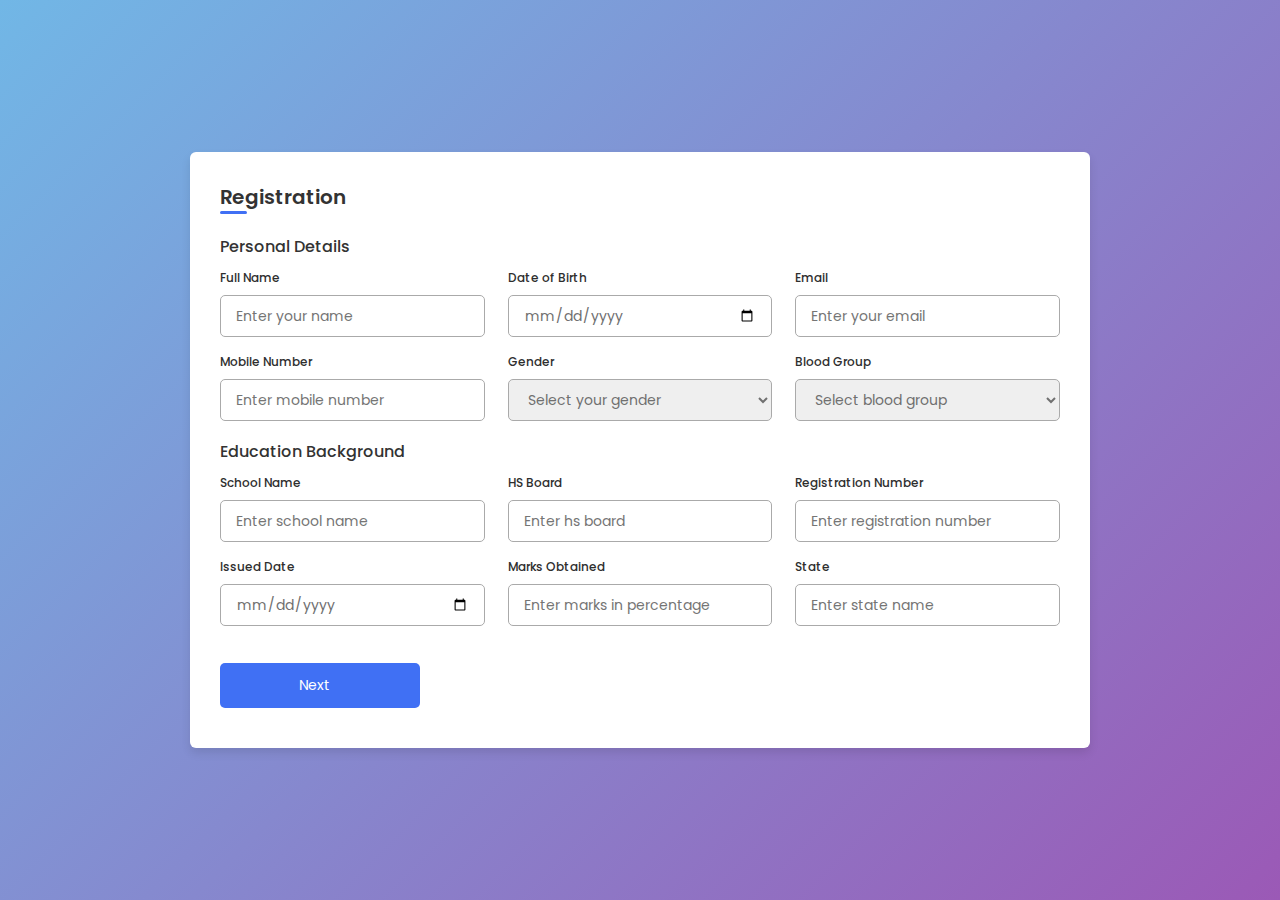
<file: registration.html>
<!DOCTYPE html>
<html lang="en">

<head>
    <meta charset="UTF-8">
    <meta http-equiv="X-UA-Compatible" content="IE=edge">
    <meta name="viewport" content="width=device-width, initial-scale=1.0">
    <link rel="stylesheet" href="https://unicons.iconscout.com/release/v4.0.0/css/line.css">

    <style>
        @import url('https://fonts.googleapis.com/css2?family=Poppins:wght@200;300;400;500;600&display=swap');

        * {
            margin: 0;
            padding: 0;
            box-sizing: border-box;
            font-family: 'Poppins', sans-serif;
        }

        body {
            height: 100vh;
            display: flex;
            justify-content: center;
            align-items: center;
            padding: 10px;
            background: linear-gradient(135deg, #71b7e6, #9b59b6);
        }

        .container {
            position: relative;
            max-width: 900px;
            width: 100%;
            border-radius: 6px;
            padding: 30px;
            margin: 0 15px;
            background-color: #fff;
            box-shadow: 0 5px 10px rgba(0, 0, 0, 0.1);
        }

        .container header {
            position: relative;
            font-size: 20px;
            font-weight: 600;
            color: #333;
        }

        .container header::before {
            content: "";
            position: absolute;
            left: 0;
            bottom: -2px;
            height: 3px;
            width: 27px;
            border-radius: 8px;
            background-color: #4070f4;
        }

        .container form {
            position: relative;
            margin-top: 16px;
            min-height: 490px;
            background-color: #fff;
            overflow: hidden;
        }

        .container form .form {
            position: absolute;
            background-color: #fff;
            transition: 0.3s ease;
        }

        .container form .form.second {
            opacity: 0;
            pointer-events: none;
            transform: translateX(100%);
        }

        form.secActive .form.second {
            opacity: 1;
            pointer-events: auto;
            transform: translateX(0);
        }

        form.secActive .form.first {
            opacity: 0;
            pointer-events: none;
            transform: translateX(-100%);
        }

        .container form .title {
            display: block;
            margin-bottom: 8px;
            font-size: 16px;
            font-weight: 500;
            margin: 6px 0;
            color: #333;
        }

        .container form .fields {
            display: flex;
            align-items: center;
            justify-content: space-between;
            flex-wrap: wrap;
        }

        form .fields .input-field {
            display: flex;
            width: calc(100% / 3 - 15px);
            flex-direction: column;
            margin: 4px 0;
        }

        .input-field label {
            font-size: 12px;
            font-weight: 500;
            color: #2e2e2e;
        }

        .input-field input,
        select {
            outline: none;
            font-size: 14px;
            font-weight: 400;
            color: #333;
            border-radius: 5px;
            border: 1px solid #aaa;
            padding: 0 15px;
            height: 42px;
            margin: 8px 0;
        }

        .input-field input :focus,
        .input-field select:focus {
            box-shadow: 0 3px 6px rgba(0, 0, 0, 0.13);
        }

        .input-field select,
        .input-field input[type="date"] {
            color: #707070;
        }

        .input-field input[type="date"]:valid {
            color: #333;
        }

        .container form button,
        .backBtn {
            display: flex;
            align-items: center;
            justify-content: center;
            height: 45px;
            max-width: 200px;
            width: 100%;
            border: none;
            outline: none;
            color: #fff;
            border-radius: 5px;
            margin: 25px 0;
            background-color: #4070f4;
            transition: all 0.3s linear;
            cursor: pointer;
        }

        .container form .btnText {
            font-size: 14px;
            font-weight: 400;
        }

        form button:hover {
            background-color: #265df2;
        }

        form button i,
        form .backBtn i {
            margin: 0 6px;
        }

        form .backBtn i {
            transform: rotate(180deg);
        }

        form .buttons {
            display: flex;
            align-items: center;
        }

        form .buttons button,
        .backBtn {
            margin-right: 14px;
        }

        @media (max-width: 750px) {
            .container form {
                overflow-y: scroll;
            }

            .container form::-webkit-scrollbar {
                display: none;
            }

            form .fields .input-field {
                width: calc(100% / 2 - 15px);
            }
        }

        @media (max-width: 550px) {
            form .fields .input-field {
                width: 100%;
            }
        }
    </style>
    <title>regisration</title>
</head>

<body>
    <div class="container">
        <header>Registration</header>

        <form action="#">
            <div class="form first">
                <div class="details personal">
                    <span class="title">Personal Details</span>

                    <div class="fields">
                        <div class="input-field">
                            <label>Full Name</label>
                            <input type="text" placeholder="Enter your name" required>
                        </div>

                        <div class="input-field">
                            <label>Date of Birth</label>
                            <input type="date" placeholder="Enter birth date" required>
                        </div>

                        <div class="input-field">
                            <label>Email</label>
                            <input type="email" placeholder="Enter your email" required>
                        </div>

                        <div class="input-field">
                            <label>Mobile Number</label>
                            <input type="number" placeholder="Enter mobile number" required>
                        </div>

                        <div class="input-field">
                            <label>Gender</label>
                            <select required>
                                <option disabled selected>Select your gender</option>
                                <option>Male</option>
                                <option>Female</option>
                                <option>Others</option>
                            </select>
                        </div>

                        <div class="input-field">
                            <label>Blood Group</label>
                            <select required>
                                <option disabled selected>Select blood group</option>
                                <option>A+</option>
                                <option>A-</option>
                                <option>B+</option>
                                <option>B-</option>
                                <option>AB+</option>
                                <option>AB-</option>
                                <option>O+</option>
                                <option>O-</option>
                                <option>Others</option>
                            </select>
                        </div>
                    </div>
                </div>

                <div class="details ID">
                    <span class="title">Education Background</span>

                    <div class="fields">
                        <div class="input-field">
                            <label>School Name</label>
                            <input type="text" placeholder="Enter school name" required>
                        </div>
                        <div class="input-field">
                            <label>HS Board</label>
                            <input type="text" placeholder="Enter hs board" required>
                        </div>
                        <div class="input-field">
                            <label>Registration Number</label>
                            <input type="number" placeholder="Enter registration number" required>
                        </div>
                        <div class="input-field">
                            <label>Issued Date</label>
                            <input type="date" placeholder="Enter issued date" required>
                        </div>
                        <div class="input-field">
                            <label>Marks Obtained</label>
                            <input type="number" placeholder="Enter marks in percentage" required>
                        </div>

                        <div class="input-field">
                            <label>State</label>
                            <input type="text" placeholder="Enter state name" required>
                        </div>
                    </div>

                    <button class="nextBtn">
                        <span class="btnText">Next</span>
                        <i class="uil uil-navigator"></i>
                    </button>
                </div>
            </div>

            <div class="form second">
                <div class="details address">
                    <span class="title">Address Details</span>

                    <div class="fields">
                        <div class="input-field">
                            <label>Address Type</label>
                            <input type="text" placeholder="Permanent or Temporary" required>
                        </div>

                        <div class="input-field">
                            <label>Country</label>
                            <input type="text" placeholder="Enter your country" required>
                        </div>

                        <div class="input-field">
                            <label>State</label>
                            <input type="text" placeholder="Enter your state" required>
                        </div>

                        <div class="input-field">
                            <label>District</label>
                            <input type="text" placeholder="Enter your district" required>
                        </div>

                        <div class="input-field">
                            <label>Post Office</label>
                            <input type="text" placeholder="Enter post office" required>
                        </div>

                        <div class="input-field">
                            <label>Street</label>
                            <input type="text" placeholder="Enter address" required>
                        </div>
                    </div>
                </div>

                <div class="details family">
                    <span class="title">Family Details</span>

                    <div class="fields">
                        <div class="input-field">
                            <label>Father's Name</label>
                            <input type="text" placeholder="Enter father name" required>
                        </div>

                        <div class="input-field">
                            <label>Mother's Name</label>
                            <input type="text" placeholder="Enter mother name" required>
                        </div>

                        <div class="input-field">
                            <label>Annual Family Income</label>
                            <input type="number" placeholder="Enter family income" required>
                        </div>

                        <div class="input-field">
                            <label>Father's Occupation</label>
                            <input type="text" placeholder="Enter father occupation" required>
                        </div>

                        <div class="input-field">
                            <label>Mother's Occupation</label>
                            <input type="text" placeholder="Enter mother occupation" required>
                        </div>

                        <div class="input-field">
                            <label>Parent's Mobile number</label>
                            <input type="number" placeholder="Enter mobile number" required>
                        </div>
                    </div>

                    <div class="buttons">
                        <div class="backBtn">
                            <i class="uil uil-navigator"></i>
                            <span class="btnText">Back</span>
                        </div>

                        <button class="sumbit">
                            <span class="btnText">Submit</span>
                            <i class="uil uil-navigator"></i>
                        </button>
                    </div>
                </div>
            </div>
        </form>
    </div>

    <script>
        const form = document.querySelector("form"),
            nextBtn = form.querySelector(".nextBtn"),
            backBtn = form.querySelector(".backBtn"),
            allInput = form.querySelectorAll(".first input");

        nextBtn.addEventListener("click", () => {
            allInput.forEach(input => {
                if (input.value != "") {
                    form.classList.add('secActive');    
                } else {
                    form.classList.remove('secActive');
                }
            })
        })
        backBtn.addEventListener("click", () => form.classList.remove('secActive'));
    </script>
</body>

</html>
</file>
<file: style.css>
* {
    margin: 0;
    padding: 0;
    font-family: 'Poppins', sans-serif;
}

.header {
    min-height: 100vh;
    width: 100%;
    background-image: linear-gradient(rgba(4, 9, 30, 0.7), rgba(4, 9, 30, 0.7)), url(images/hitmain.jpg);
    background-position: center;
    background-size: cover;
    position: relative;
    overflow: hidden;
}

nav {
    display: flex;
    padding: 2% 4%;
    justify-content: space-between;
    align-items: center;
}

nav img {
    width: 115px;
    height: 90px;
}

.nav-links {
    flex: 1;
    text-align: right;
}

.nav-links ul li {
    list-style: none;
    display: inline-block;
    padding: 8px 12px;
    position: relative;
}

.nav-links ul li a {
    color: #fff;
    text-decoration: none;
    font-size: 15px;
}

.nav-links ul li::after {
    content: '';
    width: 0%;
    height: 2px;
    background: #ffffff;
    display: block;
    margin: auto;
    transition: .5s;
}

.nav-links ul li:hover::after {
    width: 100%;
}

nav .fa {
    display: none;
}

.text-box {
    width: 90%;
    color: #fff;
    position: absolute;
    top: 50%;
    left: 50%;
    transform: translate(-50%, -50%);
    text-align: center;
}

.text-box h1 {
    font-size: 62px;
}

.text-box p {
    margin: 20px 0 40px;
    font-size: 14px;
    color: #fff;
}

.hero-btn {
    display: inline-block;
    text-decoration: none;
    color: #fff;
    border: 2px solid #fff;
    padding: 12px 25px;
    font-size: 15px;
    background: transparent;
    position: relative;
    cursor: pointer;
    transition: 1s;
}

.hero-btn:hover {
    border: 2px solid #ffffff;
    background: linear-gradient(90deg, #1b88d1, #9b2bc8);
}


@media(max-width: 700px) {
    .nav-links ul li {
        display: block;
    }

    .nav-links {
        position: fixed;
        background: linear-gradient(120deg, #2597e4, #a134cc);
        height: 100vh;
        width: 200px;
        top: 0;
        right: -200px;
        text-align: left;
        z-index: 2;
        transition: 0.5s;
        text-align: center;
    }

    .nav-links ul {
        padding: 30px;
    }

    nav .fa {
        display: block;
        color: #fff;
        margin: 10px;
        font-size: 22px;
        cursor: pointer;
    }

    .text-box h1 {
        font-size: 20px;
    }
}

/*---------- notice --------*/

.course {
    width: 80%;
    margin: auto;
    text-align: center;
    padding-top: 100px;
}

h1 {
    font-size: 36px;
    font-weight: 600;
}

p {
    color: #777;
    font-size: 14px;
    font-weight: 300;
    line-height: 22px;
    padding: 10px;
}

.row {
    margin-top: 5%;
    display: flex;
    justify-content: space-between;
}

.course-col {
    flex-basis: 31%;
    background: #fff3f3;
    border-radius: 10px;
    margin-bottom: 5%;
    padding: 20px 12px;
    box-sizing: border-box;
    transition: .5s;
}

h3 {
    text-align: center;
    font-weight: 600;
    margin: 10px 0;
}

.course-col:hover {
    box-shadow: 0 0 20px 0px rgba(0, 0, 0, 0.2);
}

@media (max-width:700px) {
    .row {
        flex-direction: column;
    }
}

/*---------------- academics ----------------*/

.campus {
    width: 80%;
    margin: auto;
    text-align: center;
    padding-top: 50px;
}

.campus-col {
    flex-basis: 32%;
    border-radius: 10px;
    margin-bottom: 30px;
    box-shadow: var(rgba(58, 130, 238, 0.75));
    position: relative;
    overflow: hidden;
}

.campus-col img {
    width: 100%;
}

.layer {
    background: transparent;
    height: 100%;
    width: 100%;
    top: 0;
    left: 0;
    position: absolute;
    transition: .5s;
}

.layer:hover {
    background: rgba(226, 0, 0, 0.7);
}

.layer h3 {
    width: 100%;
    font-weight: 500;
    color: #fff;
    font-size: 26px;
    bottom: 0;
    left: 50%;
    transform: translateX(-50%);
    position: absolute;
    opacity: 0;
    transition: .5s;
}

.layer:hover h3 {
    bottom: 49%;
    opacity: 1;
}

/*-------------- Facilities ----------------*/

.facility {
    width: 80%;
    margin: auto;
    text-align: center;
    padding-top: 100px;
}

.facility-col {
    flex-basis: 31%;
    border-radius: 10px;
    margin-bottom: 5%;
    text-align: left;
}

.facility-col img {
    width: 100%;
    height: 70%;
    border-radius: 10px;
}

.facility-col p {
    padding: 0;
}

.facility-col h3 {
    margin-top: 16px;
    margin-bottom: 15px;
    text-align: left;
}

/*---------------- testimonials ------------------*/

.testimonials {
    width: 80%;
    margin: auto;
    padding-top: 100px;
    text-align: center;
}

.testimonial-col {
    flex-basis: 44%;
    border-radius: 10px;
    margin-bottom: 5%;
    text-align: left;
    background: #fff3f3;
    padding: 25px;
    cursor: pointer;
    display: flex;
}

.testimonial-col img {
    height: 40px;
    margin-left: 5px;
    margin-right: 30px;
    border-radius: 50%;
}

.testimonial-col p {
    padding: 0;
}

.testimonial-col h3 {
    margin-top: 15px;
    text-align: left;
}

.testimonial-col .fa {
    color: #f44336;
}

@media(max-width:700px) {
    .testimonial-col img {
        margin-left: 0px;
        margin-right: 15px;
    }
}

/*-------- Call To Action ----------*/


.cta {
    margin: 100px auto;
    width: 80%;
    background-image: linear-gradient(rgba(0, 0, 0, 0.7), rgba(0, 0, 0, 0.7)), url(images/admission3.jpg);
    background-position: center;
    background-size: cover;
    border-radius: 10px;
    text-align: center;
    padding: 100px 0;
}

.cta h1 {
    color: #fff;
    margin-bottom: 40px;
    padding: 0;
}

@media(max-width:700px) {
    .cta h1 {
        font-size: 24px;
    }
}

/*--------------Footer---------------*/

.footer {
    width: 100%;
    text-align: center;
    padding: 30px 0;
}

.footer h4 {
    margin-bottom: 25px;
    margin-top: 20px;
    font-weight: 600;
}

.icons .fa {
    color: #f44336;
    margin: 0 13px;
    cursor: pointer;
    padding: 18px 0;
}

.fa-heart-o {
    color: #f44336;
}


/*--------------- About Us Page --------------*/


.sub-header {
    height: 50vh;
    width: 100%;
    background-image: linear-gradient(rgba(4, 9, 30, 0.7), rgba(4, 9, 30, 0.7)), url(images/background.jpg);
    background-position: center;
    background-size: cover;
    text-align: center;
    color: #fff;
}

.sub-header h1 {
    margin-top: 100px;
}

.about-us {
    width: 80%;
    margin: auto;
    padding-top: 80px;
    padding-bottom: 50px;
}

.about-col {
    flex-basis: 48%;
    padding: 30px 2px;
}

.about-col h1 {
    padding-top: 0;
}

.about-col p {
    padding: 15px 0 25px;
}

.hero-btn.red-btn {
    border: 1px solid #f44336;
    background: transparent;
    color: #f44336;
}

.hero-btn.red-btn:hover {
    border: 1px solid #f44336;
    background: #f44336;
    color: #fff;
}

.hero-btn.red-btn::after {
    background: #f44336;
}

.hero-btn.red-btn::before {
    background: #f44336;
}

.content-image {
    flex-basis: 50%;
}

.about-col img {
    width: 100%;
}



/*------- Contact Us Page ------------*/

.location {
    width: 80%;
    margin: auto;
    padding: 80px 0;
}

.location iframe {
    width: 100%;
}

.contact-us {
    width: 80%;
    margin: auto;
}

.contact-col {
    flex-basis: 48%;
    margin-bottom: 30px;
}

.contact-col div {
    display: flex;
    align-items: center;
    margin-bottom: 40px;
}

.contact-col div .fa {
    font-size: 28px;
    color: #f44336;
    margin: 10px;
    margin-right: 30px;
}

.contact-col div p {
    padding: 0;
}

.contact-col div h5 {
    font-size: 20px;
    margin-bottom: 5px;
    color: #555;
    font-weight: 400;

}

.contact-col input,
.contact-col textarea {
    width: 100%;
    padding: 15px;
    margin-bottom: 17px;
    outline: none;
    border: 1px solid #ccc;
}

.footer-link {
    text-decoration: none;
    color: #777;
}

.login {
    width: 80%;
    margin: auto;
    padding: 80px 0;
}

.login-col {
    flex-basis: 35%;
    border-radius: 10px;
    margin-bottom: 5%;
    text-align: center;
    margin: auto;
}

.login-col img {
    width: 100%;
}


#das-back
{
    background-image: linear-gradient(rgba(4, 9, 30, 0.7), rgba(4, 9, 30, 0.7)), url(images/DashBoard.jpg);
}
</file>
<file: msg.css>
.header {
    min-height: 2vh;
    width: 100%;
    background-color:rgb(243, 238, 196) ;
   
}

nav {
    display: flex;
    padding: 2% 4%;
    justify-content: space-between;
    align-items: center;
}


nav img {
    width: 70px;
    height: 50px;
}








.nav-links ul li a {
    color: rgb(0, 0, 0);
    text-decoration: none;
    font-size: 15px;
}

.nav-links ul li::after {
    content: '';
    width: 0%;
    height: 2px;
    background: #ffffff;
    display: block;
    margin: auto;
    transition: .5s;
}

.nav-links ul li:hover::after {
    width: 100%;
}

nav .fa {
    display: none;
}
</file>
